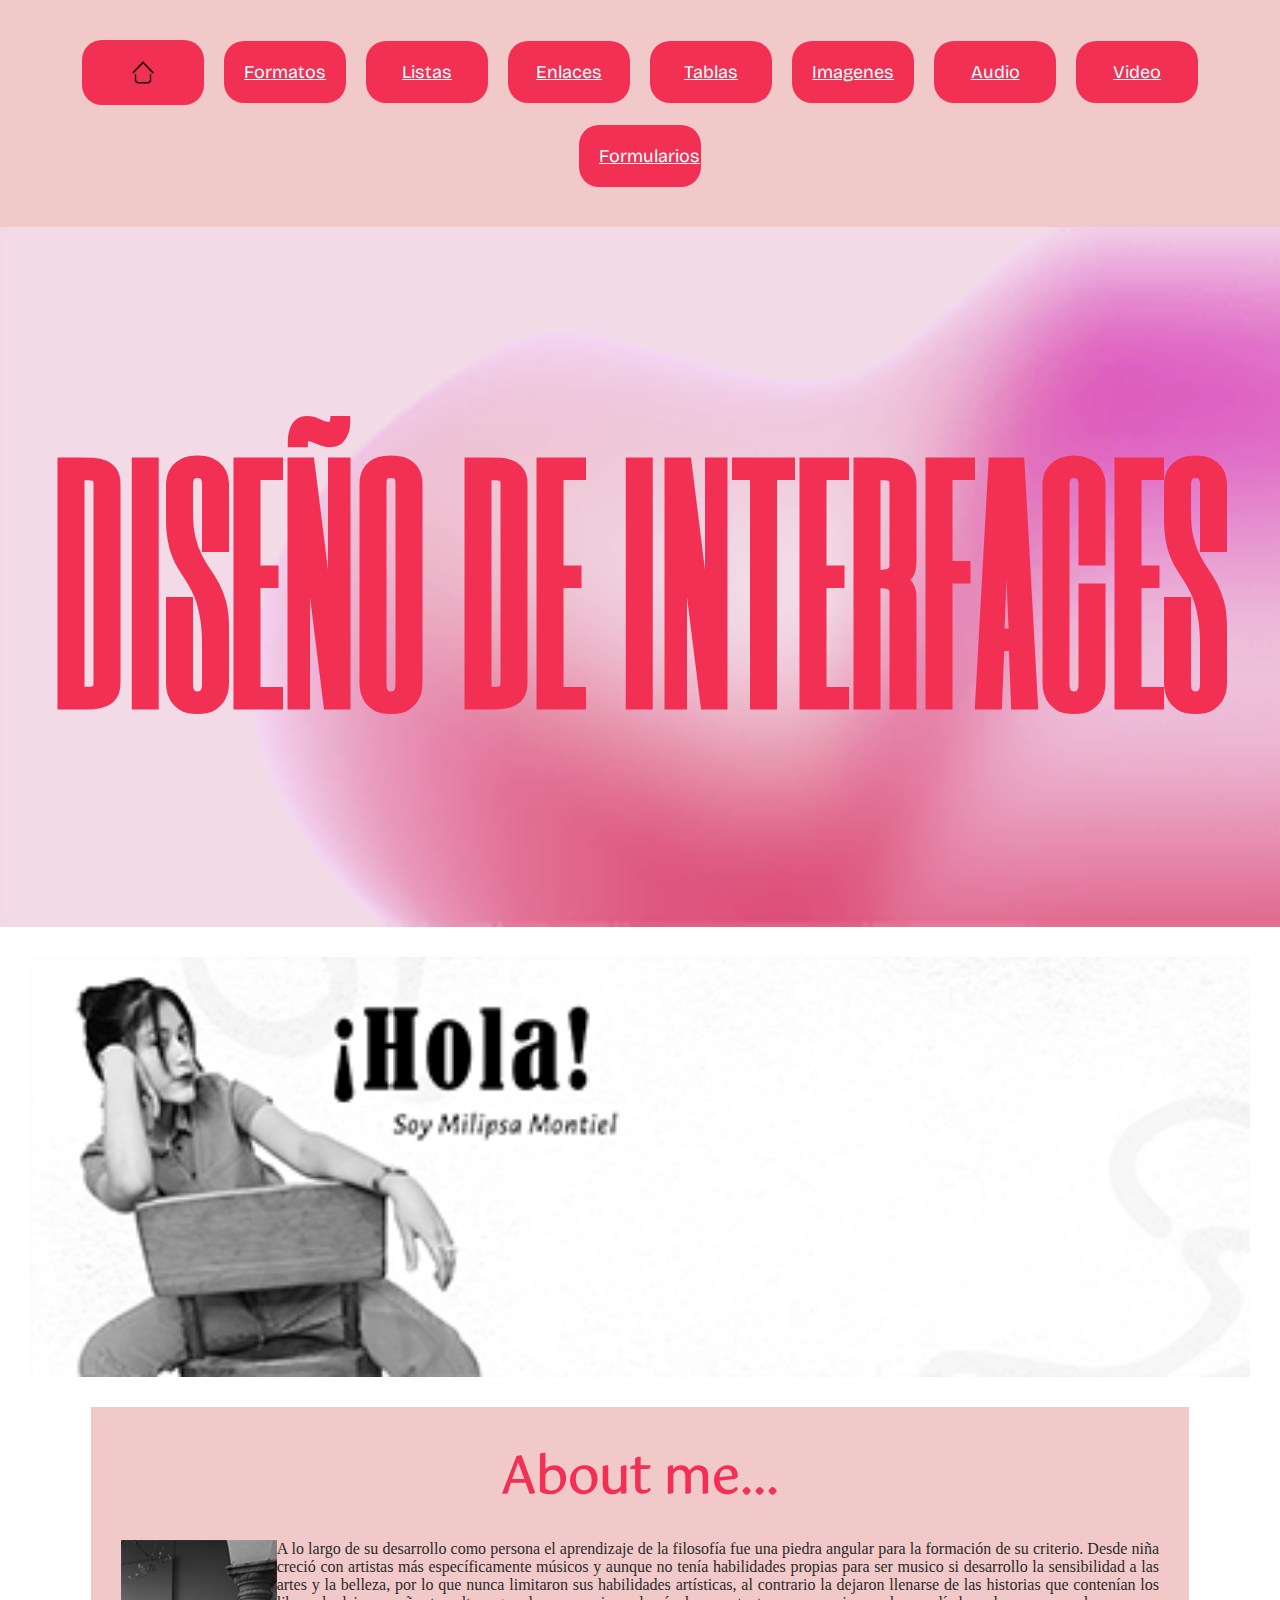
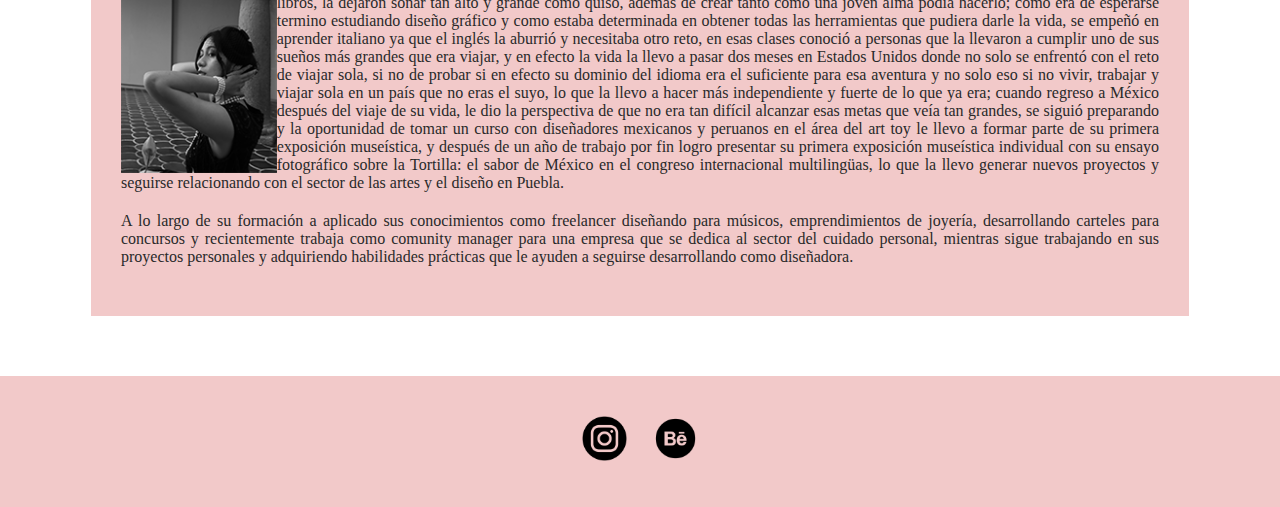
<file: index.html>
<!DOCTYPE html>
<html lang="en">
    <head>
        <meta charset="UTF-8" />
        <title>Erendira</title>
                <link rel="preconnect" href="https://fonts.googleapis.com">
<link rel="preconnect" href="https://fonts.gstatic.com" crossorigin>
<link href="https://fonts.googleapis.com/css2?family=DM+Serif+Text:ital@0;1&family=Six+Caps&display=swap" rel="stylesheet">
        
  <link
    rel="stylesheet"
 href="https://cdnjs.cloudflare.com/ajax/libs/animate.css/4.1.1/animate.min.css"
  />
        
        <link rel="preconnect" href="https://fonts.googleapis.com">
<link rel="preconnect" href="https://fonts.gstatic.com" crossorigin>
<link href="https://fonts.googleapis.com/css2?family=DM+Serif+Text:ital@0;1&family=Gotu&family=Six+Caps&display=swap" rel="stylesheet">
        
        <link rel="preconnect" href="https://fonts.googleapis.com">
<link rel="preconnect" href="https://fonts.gstatic.com" crossorigin>
<link href="https://fonts.googleapis.com/css2?family=Bricolage+Grotesque:opsz,wght@12..96,200..800&display=swap" rel="stylesheet">
        <link rel="stylesheet" href="../css/style.CSS">
        
    </head>
    <body>
        <header>
            <ul>
                <li class="animate__animated animate__heartBeat animate__delay-1s"><a href="../index.html"><img id="img_casa" src="../imagenes/home.png" target="new"></a></li>
                <li class="animate__animated animate__heartBeat animate__delay-1s"><a href="../html/formatodetexto.html">Formatos</a></li>
                <li class="animate__animated animate__heartBeat animate__delay-2s"><a href="../html/listas.html">Listas</a></li>
                <li class="animate__animated animate__heartBeat animate__delay-2s"><a href="../html/enlaces.html">Enlaces</a></li>
                <li class="animate__animated animate__heartBeat animate__delay-3s"><a href="../html/tablas.html">Tablas</a></li>
                <li class="animate__animated animate__heartBeat animate__delay-3s"><a href="../html/imagenes.html">Imagenes</a></li>
                <li class="animate__animated animate__heartBeat animate__delay-4s"><a href="../html/audio.html">Audio</a></li>
                <li class="animate__animated animate__heartBeat animate__delay-4s"><a href="../html/video.html">Video</a></li>
                <li class="animate__animated animate__heartBeat animate__delay-5s"><a href="../html/formularios.html">Formularios</a></li>
            </ul>
        </header>
        <nav>
            <h1 class="animate__animated animate__flip animate__repeat-2">DISEÑO DE INTERFACES</h1>
        </nav>
        <main>
            <section id="imagen_banner" style="height: 420px; width: auto;">
            </section>
            <section>
                <h2>About me...</h2>
                <p style="text-align: justify"><img class="img_flotantes" id="img_mili" src="../imagenes/mili.png">A lo largo de su desarrollo como persona el aprendizaje de la filosofía fue una piedra angular para la formación de su criterio. Desde niña creció con artistas más específicamente músicos y aunque no tenía habilidades propias para ser musico si desarrollo la sensibilidad a las artes y la belleza, por lo que nunca limitaron sus habilidades artísticas, al contrario la dejaron llenarse de las historias que contenían los libros, la dejaron soñar tan alto y grande como quiso, además de crear tanto como una joven alma podía hacerlo; como era de esperarse termino estudiando diseño gráfico y como estaba determinada en obtener todas las herramientas que pudiera darle la vida, se empeñó en aprender italiano ya que el inglés la aburrió y necesitaba otro reto, en esas clases conoció a personas que la llevaron a cumplir uno de sus sueños más grandes que era viajar, y en efecto la vida la llevo a pasar dos meses en Estados Unidos donde no solo se enfrentó con el reto de viajar sola, si no de probar si en efecto su dominio del idioma era el suficiente para esa aventura y no solo eso si no vivir, trabajar y viajar sola en un país que no eras el suyo, lo que la llevo a hacer más independiente y fuerte de lo que ya era; cuando regreso a México después del viaje de su vida, le dio la perspectiva de que no era tan difícil alcanzar esas metas que veía tan grandes, se siguió preparando y la oportunidad de tomar un curso con diseñadores mexicanos y peruanos en el área del art toy le llevo a formar parte de su primera exposición museística, y después de un año de trabajo por fin logro presentar su primera exposición museística individual con su ensayo fotográfico sobre la Tortilla: el sabor de México en el congreso internacional multilingüas, lo que la llevo generar nuevos proyectos y seguirse relacionando con el sector de las artes y el diseño en Puebla.</p> 
                
                <p style="text-align: justify">A lo largo de su formación a aplicado sus conocimientos como freelancer diseñando para músicos, emprendimientos de joyería, desarrollando carteles para concursos y recientemente trabaja como comunity manager para una empresa que se dedica al sector del cuidado personal, mientras sigue trabajando en sus proyectos personales y adquiriendo habilidades prácticas que le ayuden a seguirse desarrollando como diseñadora.</p> 
                
            </section>
        </main>
        <footer>
            <a href="https://www.instagram.com/milipsa.montiel?utm_source=qr&igsh=MTd1b3Z6bHA2ZnFzdA=="><img id="img_insta" src="../imagenes/instagram.png" target="new"></a>
            <a href="https://www.behance.net/gallery/182066931/Portafolio-2023"><img id="img_beh" src="../imagenes/behance.png" target="new"></a>
        </footer>
    </body>

</html>
</file>
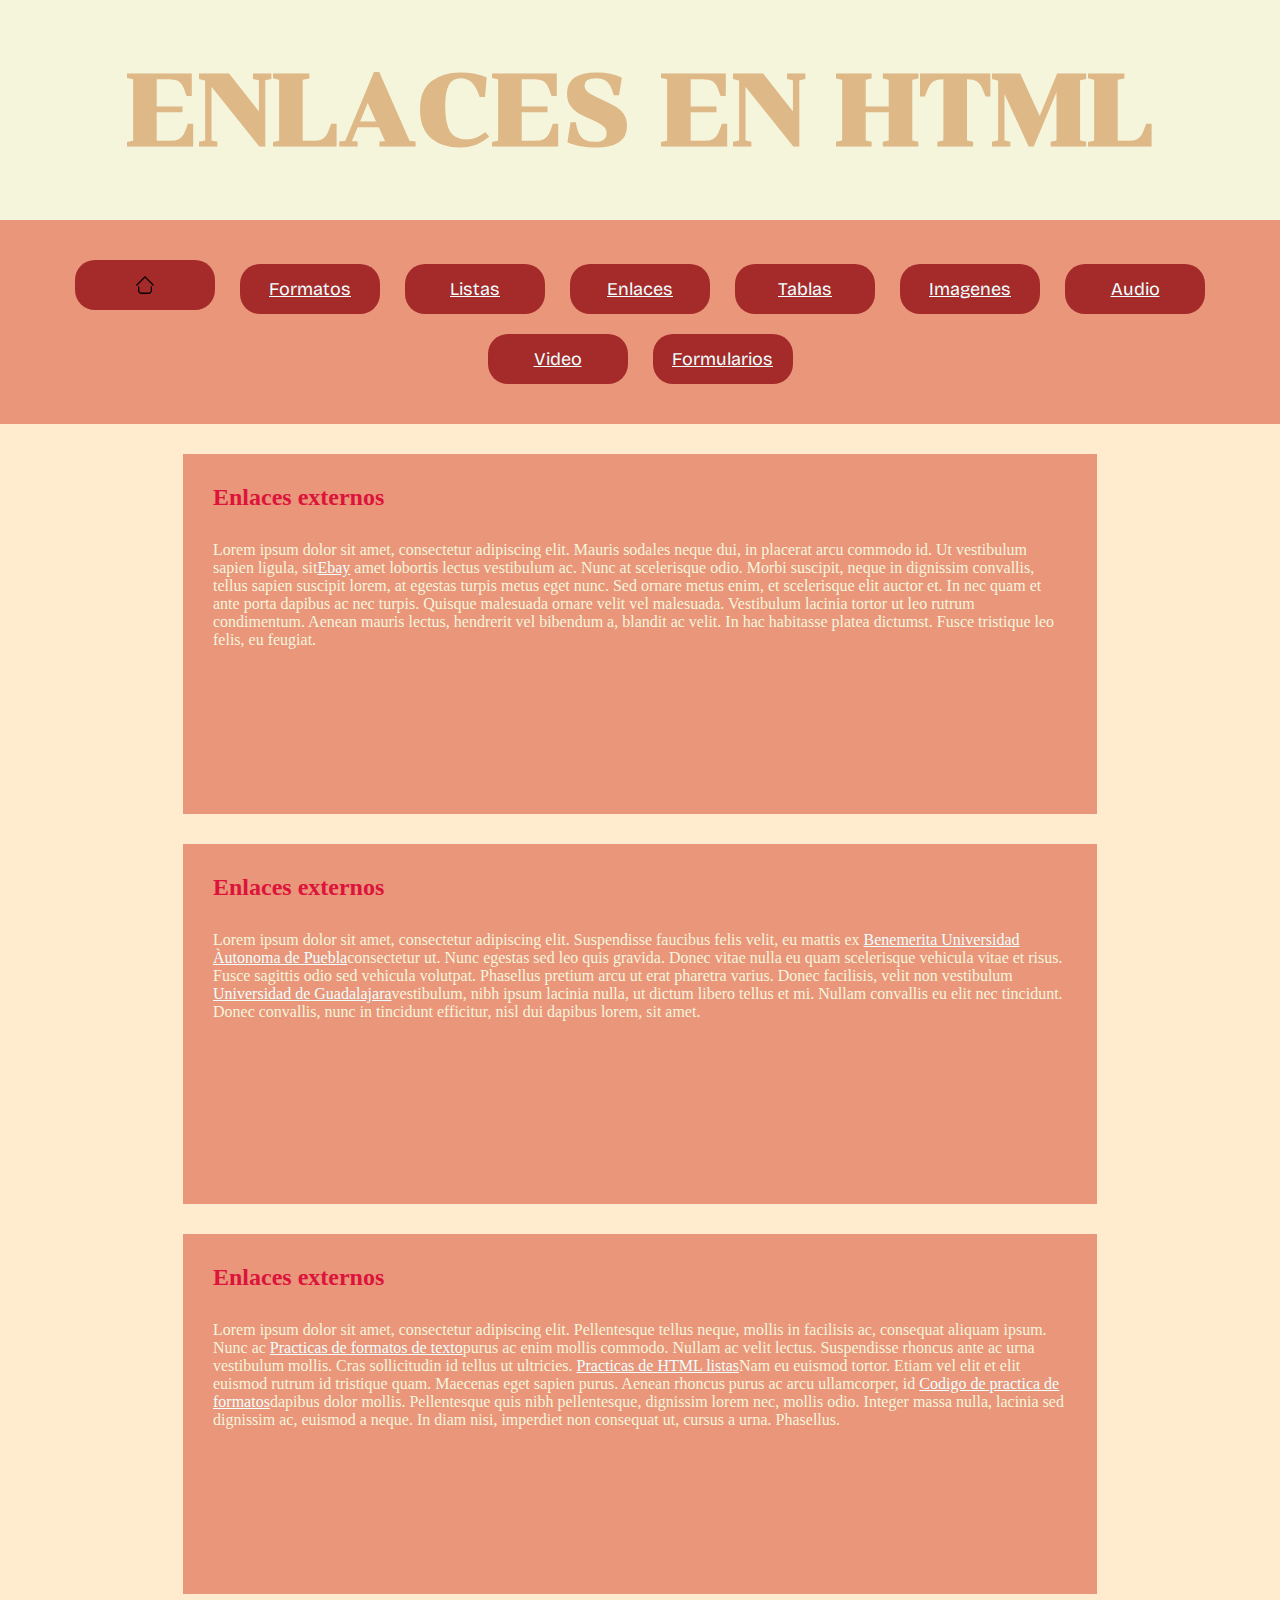
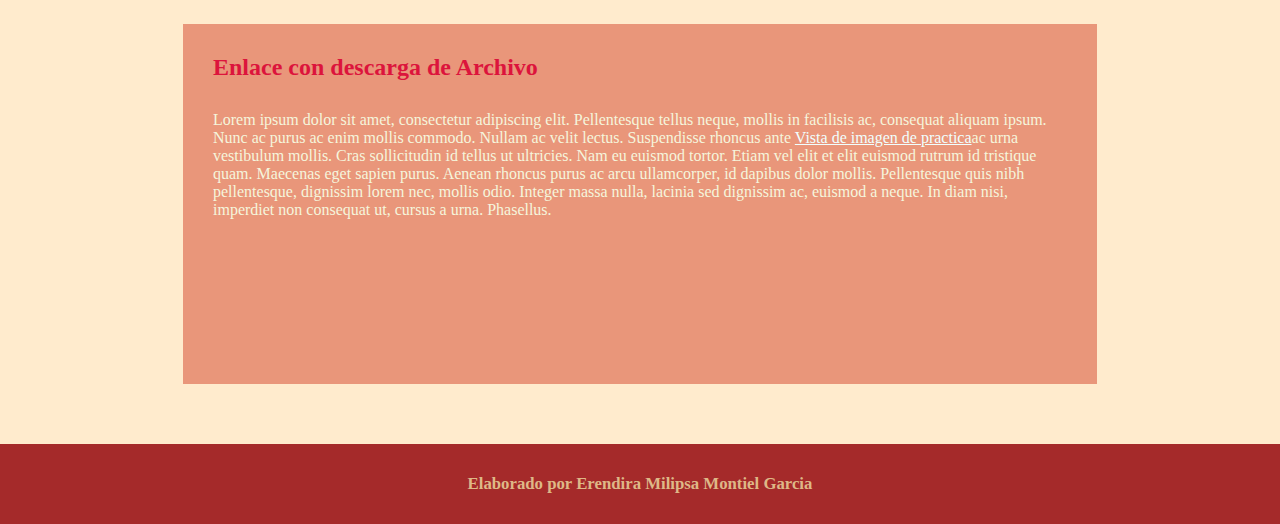
<file: html/enlaces.html>
<html>
    <head>
        <title>Enlaces en HTML</title>
                <link
    rel="stylesheet"
 href="https://cdnjs.cloudflare.com/ajax/libs/animate.css/4.1.1/animate.min.css"
  />
        <link rel="preconnect" href="https://fonts.googleapis.com">
<link rel="preconnect" href="https://fonts.gstatic.com" crossorigin>
<link href="https://fonts.googleapis.com/css2?family=Chonburi&display=swap" rel="stylesheet">
        
        <link rel="preconnect" href="https://fonts.googleapis.com">
<link rel="preconnect" href="https://fonts.gstatic.com" crossorigin>
<link href="https://fonts.googleapis.com/css2?family=Bricolage+Grotesque:opsz,wght@12..96,200..800&display=swap" rel="stylesheet">
        <style type="text/css">
            *{
                padding:0;
                margin:0;
            }
            header,nav,main,footer{
                width:100%;
                padding:30px;
                color:burlywood;
                margin-left:auto;
                margin-right:auto;
                box-sizing: border-box;
            }
            header{
                height: auto;
                width: auto;
                padding: 50px;
                font-size: 50px;
                font-family: "Chonburi", serif;
                background-color: beige;
                text-align: center;
            }
            nav{
                height: auto;
                background-color: darksalmon;
                font-size: 18px;
                font-family: "Bricolage Grotesque", sans-serif;
            }
            
            nav ul{
                text-align: center;
            }
            nav ul li{
                list-style-type:none;
                width: 2%;
                min-width: 120px;
                height:30px;
                margin-left: 10px;
                margin-right: 10px;
                margin-bottom: 10px;
                margin-top: 10px;
                padding: 10px;
                background-color: brown;
                display: inline-block;
                padding:10px;
                border-radius: 20px; 
                flex-wrap: wrap;
                align-items: center;
                justify-content: center;
                display: inline-flex;
            }   
            


            main{
                height:auto;
                background-color: blanchedalmond;
                color:crimson
            }
            section{
                width:70%;
                height:300px;
                background-color: darksalmon;
                margin-bottom:30px;
                margin-left:auto;
                margin-right:auto;
                padding:30px;
                overflow-y: auto;
                
            }
            footer{
                background-color: brown;
                font-size: 25px;
            }
            header, footer{
                text-align:center;
            }
            a:link{
                color: azure;
                /text-decoration:none;
            }
            a:visited{
                color: white;
            }
            a:active{
                color:lightblue;
            }
            a:hover{
                color: aliceblue;
            }
            h2{
                margin-bottom:30px;
            }
            p{
               color: beige;
                }
            nav ul li a{
                color: firebrick;
            }
            
            #img_casa{
                    height: 20px;
                    margin-left: 0;
                    display: flex;
                    align-items: center;
                    justify-content: center;
            }
            nav ul li:link, nav ul li a:visited{
                color:bisque;
                text-decoration: none;
            }
            nav ul li a:hover{
                background-color: bisque;
                width: 100%;
            }
            nav ul li a:hover{
                color: firebrick;
            }
                
        </style>
    </head>
    <body>
        <header>
            <h1 class="animate__animated animate__backInDown animate__fast 2s">ENLACES EN HTML</h1>
        </header>
        <nav>
            <ul>
                <li class="animate__animated animate__heartBeat animate__delay-1s"><a href="../index.html"><img id="img_casa" src="../imagenes/home.png" target="new"></a></li>
                <li class="animate__animated animate__heartBeat animate__delay-1s"><a href="../html/formatodetexto.html">Formatos</a></li>
                <li class="animate__animated animate__heartBeat animate__delay-2s"><a href="../html/listas.html">Listas</a></li>
                <li class="animate__animated animate__heartBeat animate__delay-2s"><a href="../html/enlaces.html">Enlaces</a></li>
                <li class="animate__animated animate__heartBeat animate__delay-3s"><a href="../html/tablas.html">Tablas</a></li>
                <li class="animate__animated animate__heartBeat animate__delay-3s"><a href="../html/imagenes.html">Imagenes</a></li>
                <li class="animate__animated animate__heartBeat animate__delay-4s"><a href="../html/audio.html">Audio</a></li>
                <li class="animate__animated animate__heartBeat animate__delay-4s"><a href="../html/video.html">Video</a></li>
                <li class="animate__animated animate__heartBeat animate__delay-5s"><a href="../html/formularios.html">Formularios</a></li>
        </ul>
        </nav>
        <main>
            <section>
                <h2>Enlaces externos</h2>
                <p>Lorem ipsum dolor sit amet, consectetur adipiscing elit. Mauris sodales neque dui, in placerat arcu commodo id. Ut vestibulum sapien ligula, sit<a href="http://ebay.com">Ebay</a> amet lobortis lectus vestibulum ac. Nunc at scelerisque odio. Morbi suscipit, neque in dignissim convallis, tellus sapien suscipit lorem, at egestas turpis metus eget nunc. Sed ornare metus enim, et scelerisque elit auctor et. In nec quam et ante porta dapibus ac nec turpis. Quisque malesuada ornare velit vel malesuada. Vestibulum lacinia tortor ut leo rutrum condimentum. Aenean mauris lectus, hendrerit vel bibendum a, blandit ac velit. In hac habitasse platea dictumst. Fusce tristique leo felis, eu feugiat.
                </p>
            </section>
            <section>
                <h2>Enlaces externos</h2>
                <p>Lorem ipsum dolor sit amet, consectetur adipiscing elit. Suspendisse faucibus felis velit, eu mattis ex <a href="http://www.buap.mx">Benemerita Universidad Àutonoma de Puebla</a>consectetur ut. Nunc egestas sed leo quis gravida. Donec vitae nulla eu quam scelerisque vehicula vitae et risus. Fusce sagittis odio sed vehicula volutpat. Phasellus pretium arcu ut erat pharetra varius. Donec facilisis, velit non vestibulum <a href="http://www.udg.mx">Universidad de Guadalajara</a>vestibulum, nibh ipsum lacinia nulla, ut dictum libero tellus et mi. Nullam convallis eu elit nec tincidunt. Donec convallis, nunc in tincidunt efficitur, nisl dui dapibus lorem, sit amet.</p>
            </section>
            <section>
                <h2>Enlaces externos</h2>
                <p>Lorem ipsum dolor sit amet, consectetur adipiscing elit. Pellentesque tellus neque, mollis in facilisis ac, consequat aliquam ipsum. Nunc ac <a href="../html/formatodetexto.html">Practicas de formatos de texto</a>purus ac enim mollis commodo. Nullam ac velit lectus. Suspendisse rhoncus ante ac urna vestibulum mollis. Cras sollicitudin id tellus ut ultricies. <a href="listas.html">Practicas de HTML listas</a>Nam eu euismod tortor. Etiam vel elit et elit euismod rutrum id tristique quam. Maecenas eget sapien purus. Aenean rhoncus purus ac arcu ullamcorper, id <a href="../imagenes/codigodeformato.pdf"target="_blank">Codigo de practica de formatos</a>dapibus dolor mollis. Pellentesque quis nibh pellentesque, dignissim lorem nec, mollis odio. Integer massa nulla, lacinia sed dignissim ac, euismod a neque. In diam nisi, imperdiet non consequat ut, cursus a urna. Phasellus.</p>
            </section>
            <section>
                <h2>Enlace con descarga de Archivo</h2>
                <p>Lorem ipsum dolor sit amet, consectetur adipiscing elit. Pellentesque tellus neque, mollis in facilisis ac, consequat aliquam ipsum. Nunc ac purus ac enim mollis commodo. Nullam ac velit lectus. Suspendisse rhoncus ante <a href="../imagenes/montielgarciaerendiraformatostexto.png" download>Vista de imagen de practica</a>ac urna vestibulum mollis. Cras sollicitudin id tellus ut ultricies. Nam eu euismod tortor. Etiam vel elit et elit euismod rutrum id tristique quam. Maecenas eget sapien purus. Aenean rhoncus purus ac arcu ullamcorper, id dapibus dolor mollis. Pellentesque quis nibh pellentesque, dignissim lorem nec, mollis odio. Integer massa nulla, lacinia sed dignissim ac, euismod a neque. In diam nisi, imperdiet non consequat ut, cursus a urna. Phasellus.</p>
            </section>
        
        </main>
        <footer>
            <h6>Elaborado por Erendira Milipsa Montiel Garcia</h6>
        </footer>
    </body>
</html>
</file>
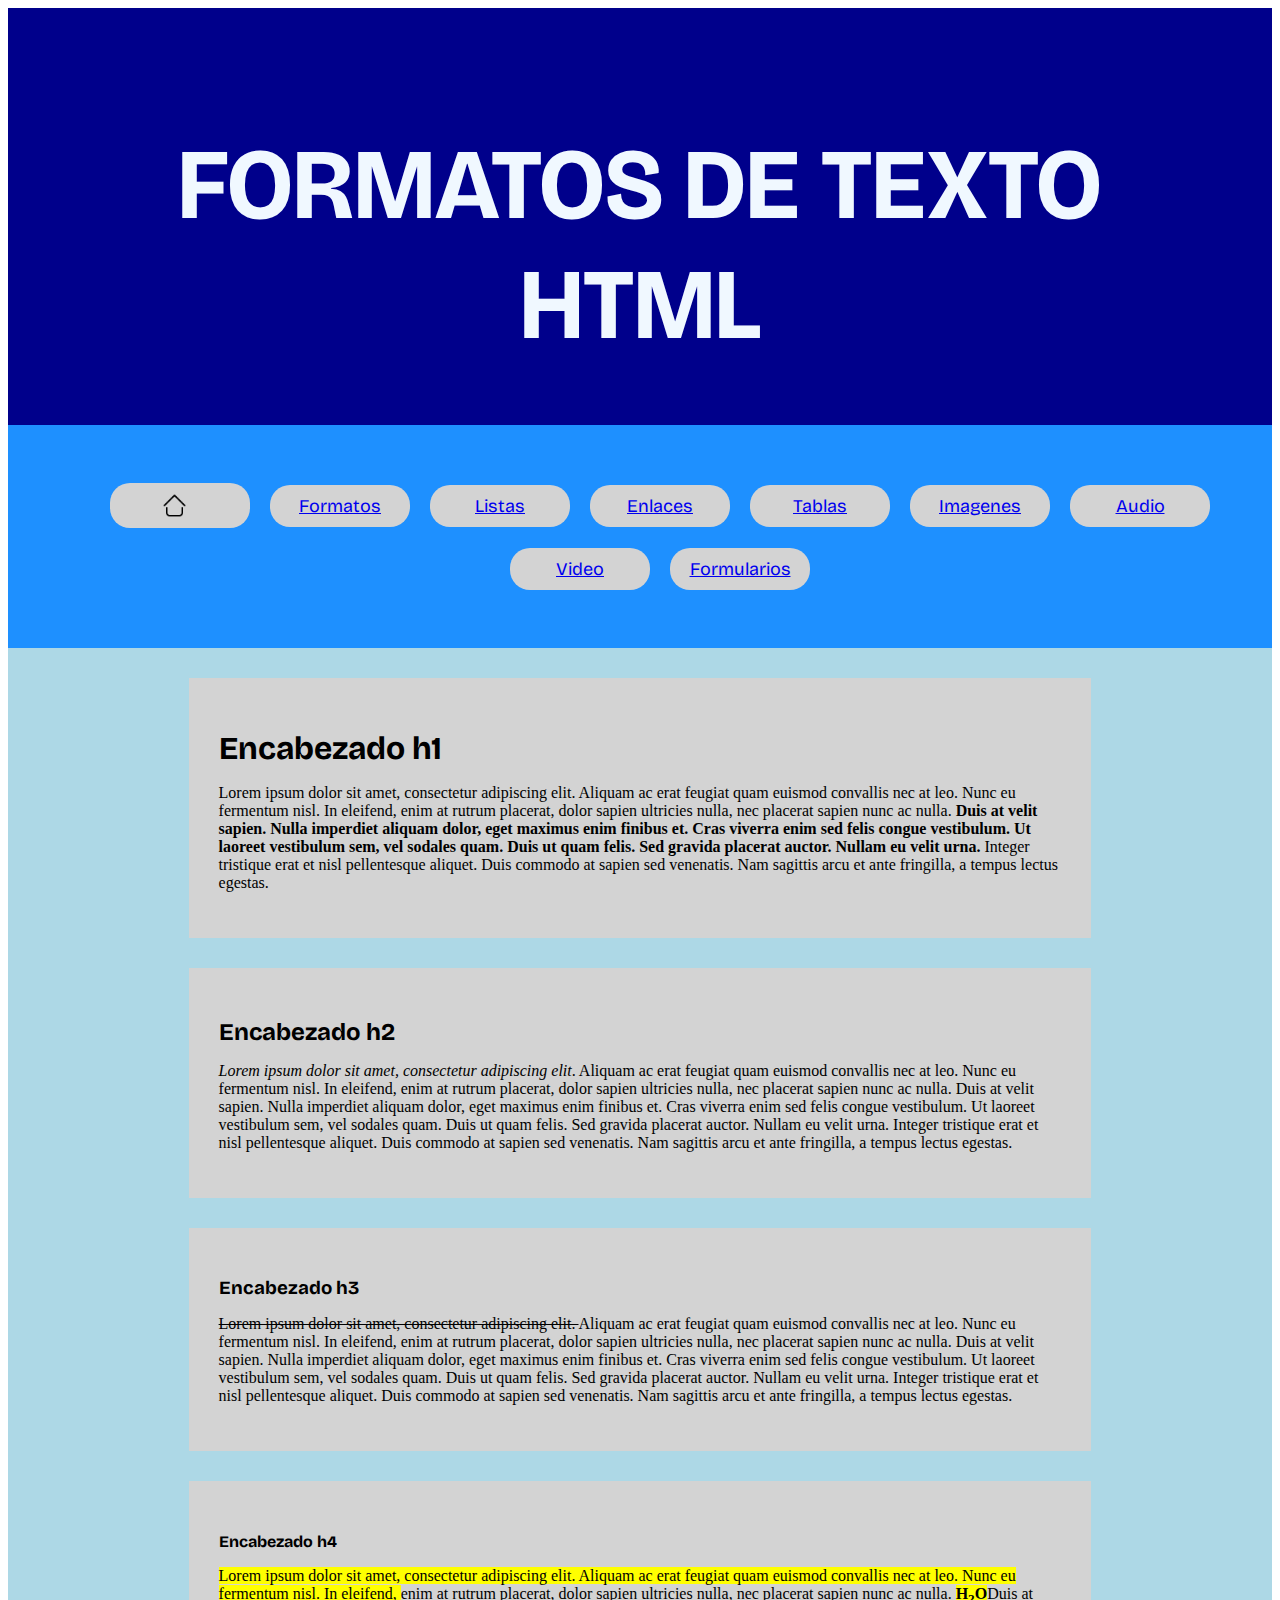
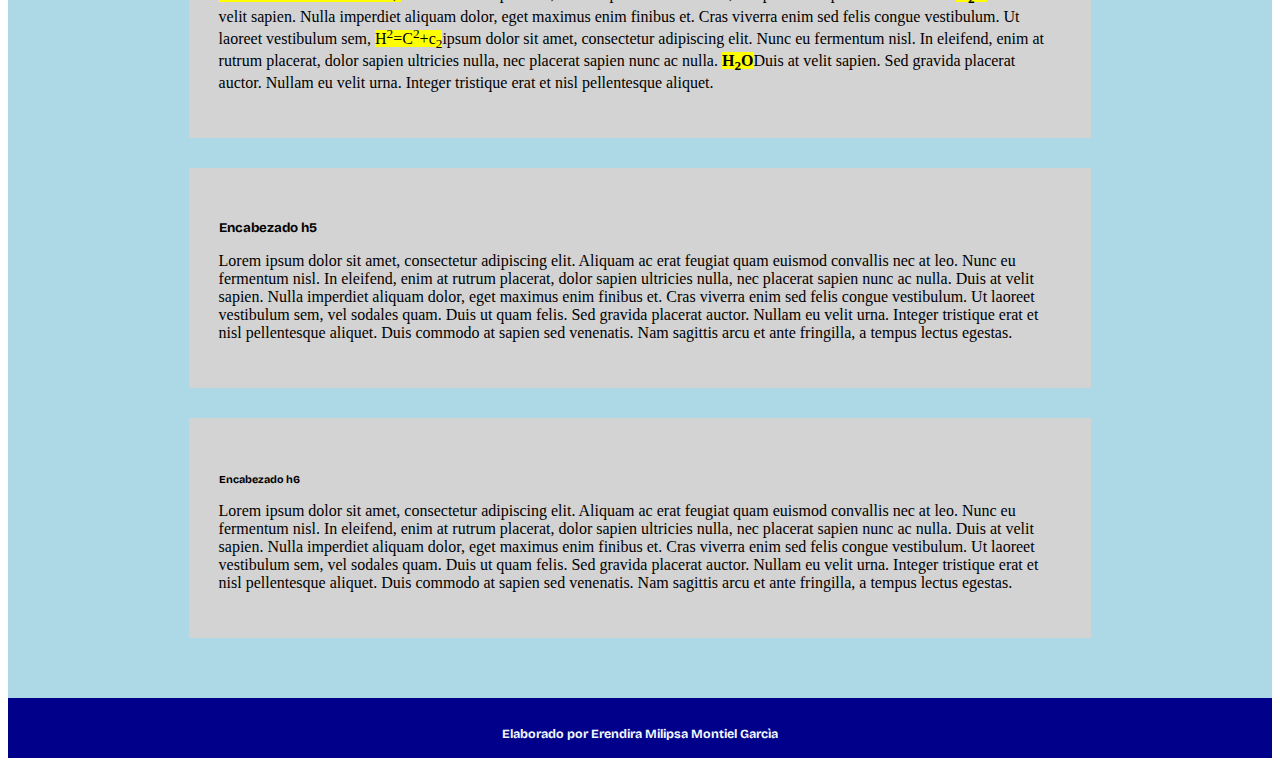
<file: html/formatodetexto.html>
<html>
    <head>
        <title>Erendira montiel</title>
                <link rel="preconnect" href="https://fonts.googleapis.com">
<link rel="preconnect" href="https://fonts.gstatic.com" crossorigin>
<link href="https://fonts.googleapis.com/css2?family=DM+Serif+Text:ital@0;1&family=Six+Caps&display=swap" rel="stylesheet">
        
  <link
    rel="stylesheet"
 href="https://cdnjs.cloudflare.com/ajax/libs/animate.css/4.1.1/animate.min.css"
  />
        
        <link rel="preconnect" href="https://fonts.googleapis.com">
<link rel="preconnect" href="https://fonts.gstatic.com" crossorigin>
<link href="https://fonts.googleapis.com/css2?family=DM+Serif+Text:ital@0;1&family=Gotu&family=Six+Caps&display=swap" rel="stylesheet">
        
        <link rel="preconnect" href="https://fonts.googleapis.com">
<link rel="preconnect" href="https://fonts.gstatic.com" crossorigin>
<link href="https://fonts.googleapis.com/css2?family=Chonburi&display=swap" rel="stylesheet">
        
        <link rel="preconnect" href="https://fonts.googleapis.com">
<link rel="preconnect" href="https://fonts.gstatic.com" crossorigin>
<link href="https://fonts.googleapis.com/css2?family=Bricolage+Grotesque:opsz,wght@12..96,200..800&display=swap" rel="stylesheet">
        <style type="text/css">
          
            +{
                margin:0;
                padding:0;
            } 
            header, nav,main,footer{
                width: 100%;
                padding: 30px;
                margin-top:0;
                margin-bottom:0;
                margin-left:auto;
                margin-right:auto;
                box-sizing: border-box;
            }
            
            header{
                height: auto;
                font-size: 50px;
                font-family: "Chonburi", serif;
                text-align: center;
                Background-color:darkblue;
                color:aliceblue;
                padding:50px;
            } 
            nav{
                height: auto;
                Background-color:dodgerblue;
                font-size: 18px;
                font-family: "Bricolage Grotesque", sans-serif;
            }
            #img_casa{
                margin-top: 0;
                margin-bottom: 0;
                margin-left: 42px;
                height: 25px;
                display: flex;
                align-items: center;
                justify-content: center;
            }
            nav ul{
                    text-align: center;
                    display: inline-flex;
                    flex-wrap: wrap;
                    align-items: center;
                    justify-content: center;
                    text-align: center;
                }
            nav ul li{
                list-style-type: none;
                    width: 2%;
                    min-width: 120px;
                    background-color: lightgray;
                    margin-left: 10px;
                    margin-right: 10px;
                    margin-bottom: 10px;
                    margin-top: 10px;
                    display: inline-block;
                    padding: 10px;
                    text-align: center;
                    border-radius: 20px;
            }
            main{
                height: auto;
                Background-color:lightblue;  
            }
            footer{
                height:60px;
                Background-color:darkblue;
                color:aliceblue;
                font-size: 15px;
                text-align: center;
                display: flex;
                align-items: center;
                justify-content: center;
            }
            
            section{
                width: 70%;
                height: auto;
                Background-color:lightgray;
                margin-bottom:30px;
                /*Para centrar las cajas*/
                margin-left: auto;
                margin-right: auto;
                overflow-x: auto;
                padding:30px;
            }
            
            h1,h2,h3,h4,h5,h6{
                margin-bottom:10px;
                font-family: "Bricolage Grotesque", sans-serif;
            }

        </style>
    </head>
    <body>
        <header>
            <h1 class="animate__animated animate__backInDown animate__fast 2s">FORMATOS DE TEXTO HTML</h1>
        </header>
        <nav>
        
            <!--Menu de la pagina web-->
            <ul>
                <li class="animate__animated animate__heartBeat animate__delay-1s"><a href="../index.html"><img id="img_casa" src="../imagenes/home.png" target="new"></a></li>
                <li class="animate__animated animate__heartBeat animate__delay-1s"><a href="../html/formatodetexto.html">Formatos</a></li>
                <li class="animate__animated animate__heartBeat animate__delay-2s"><a href="../html/listas.html">Listas</a></li>
                <li class="animate__animated animate__heartBeat animate__delay-2s"><a href="../html/enlaces.html">Enlaces</a></li>
                <li class="animate__animated animate__heartBeat animate__delay-3s"><a href="../html/tablas.html">Tablas</a></li>
                <li class="animate__animated animate__heartBeat animate__delay-3s"><a href="../html/imagenes.html">Imagenes</a></li>
                <li class="animate__animated animate__heartBeat animate__delay-4s"><a href="../html/audio.html">Audio</a></li>
                <li class="animate__animated animate__heartBeat animate__delay-4s"><a href="../html/video.html">Video</a></li>
                <li class="animate__animated animate__heartBeat animate__delay-5s"><a href="../html/formularios.html">Formularios</a></li>
        </ul>
        </nav>
        <main>
        
            <section>
                <h1>Encabezado
                    h1</h1>
                    <p>Lorem ipsum dolor sit amet, consectetur adipiscing elit. Aliquam ac erat feugiat quam euismod convallis nec at leo. Nunc eu fermentum nisl. In eleifend, enim at rutrum placerat, dolor sapien ultricies nulla, nec placerat sapien nunc ac nulla. <b>Duis at velit sapien. Nulla imperdiet aliquam dolor, eget maximus enim finibus et. Cras viverra enim sed felis congue vestibulum. Ut laoreet vestibulum sem, vel sodales quam. Duis ut quam felis. Sed gravida placerat auctor. Nullam eu velit urna.</b> Integer tristique erat et nisl pellentesque aliquet. Duis commodo at sapien sed venenatis. Nam sagittis arcu et ante fringilla, a tempus lectus egestas.</p>
            </section>
            <section>
                <h2>Encabezado 
                    h2</h2>
                
                    <p><i>Lorem ipsum dolor sit amet, consectetur adipiscing elit</i>. Aliquam ac erat feugiat quam euismod convallis nec at leo. Nunc eu fermentum nisl. In eleifend, enim at rutrum placerat, dolor sapien ultricies nulla, nec placerat sapien nunc ac nulla. Duis at velit sapien. Nulla imperdiet aliquam dolor, eget maximus enim finibus et. Cras viverra enim sed felis congue vestibulum. Ut laoreet vestibulum sem, vel sodales quam. Duis ut quam felis. Sed gravida placerat auctor. Nullam eu velit urna. Integer tristique erat et nisl pellentesque aliquet. Duis commodo at sapien sed venenatis. Nam sagittis arcu et ante fringilla, a tempus lectus egestas.</p>
            </section>
            <section>
                <h3>Encabezado
                    h3</h3>
                
                    <p><del>Lorem ipsum dolor sit amet, consectetur adipiscing elit. </del>Aliquam ac erat feugiat quam euismod convallis nec at leo. Nunc eu fermentum nisl. In eleifend, enim at rutrum placerat, dolor sapien ultricies nulla, nec placerat sapien nunc ac nulla. Duis at velit sapien. Nulla imperdiet aliquam dolor, eget maximus enim finibus et. Cras viverra enim sed felis congue vestibulum. Ut laoreet vestibulum sem, vel sodales quam. Duis ut quam felis. Sed gravida placerat auctor. Nullam eu velit urna. Integer tristique erat et nisl pellentesque aliquet. Duis commodo at sapien sed venenatis. Nam sagittis arcu et ante fringilla, a tempus lectus egestas.</p>
            </section>
            <section>
                <h4>Encabezado
                    h4</h4>
                    
                <p><mark>Lorem ipsum dolor sit amet, consectetur adipiscing elit. Aliquam ac erat feugiat quam euismod convallis nec at leo. Nunc eu fermentum nisl. In eleifend, </mark>enim at rutrum placerat, dolor sapien ultricies nulla, nec placerat sapien nunc ac nulla. <b><mark>H<sub>2</sub>O</mark></b>Duis at velit sapien. Nulla imperdiet aliquam dolor, eget maximus enim finibus et. Cras viverra enim sed felis congue vestibulum. Ut laoreet vestibulum sem, <mark>H<sup>2</sup>=C<sup>2</sup>+c<sub>2</sub></mark>ipsum dolor sit amet, consectetur adipiscing elit. Nunc eu fermentum nisl. In eleifend, enim at rutrum placerat, dolor sapien ultricies nulla, nec placerat sapien nunc ac nulla. <b><mark>H<sub>2</sub>O</mark></b>Duis at velit sapien. Sed gravida placerat auctor. Nullam eu velit urna. Integer tristique erat et nisl pellentesque aliquet.
            </section>
            <section>
                <h5>Encabezado
                    h5</h5>
                
                    <p>Lorem ipsum dolor sit amet, consectetur adipiscing elit. Aliquam ac erat feugiat quam euismod convallis nec at leo. Nunc eu fermentum nisl. In eleifend, enim at rutrum placerat, dolor sapien ultricies nulla, nec placerat sapien nunc ac nulla. Duis at velit sapien. Nulla imperdiet aliquam dolor, eget maximus enim finibus et. Cras viverra enim sed felis congue vestibulum. Ut laoreet vestibulum sem, vel sodales quam. Duis ut quam felis. Sed gravida placerat auctor. Nullam eu velit urna. Integer tristique erat et nisl pellentesque aliquet. Duis commodo at sapien sed venenatis. Nam sagittis arcu et ante fringilla, a tempus lectus egestas.</p>
            </section>
            <section>
                <h6>Encabezado
                    h6</h6>
                
                    <p>Lorem ipsum dolor sit amet, consectetur adipiscing elit. Aliquam ac erat feugiat quam euismod convallis nec at leo. Nunc eu fermentum nisl. In eleifend, enim at rutrum placerat, dolor sapien ultricies nulla, nec placerat sapien nunc ac nulla. Duis at velit sapien. Nulla imperdiet aliquam dolor, eget maximus enim finibus et. Cras viverra enim sed felis congue vestibulum. Ut laoreet vestibulum sem, vel sodales quam. Duis ut quam felis. Sed gravida placerat auctor. Nullam eu velit urna. Integer tristique erat et nisl pellentesque aliquet. Duis commodo at sapien sed venenatis. Nam sagittis arcu et ante fringilla, a tempus lectus egestas.</p>
            </section>
        
        </main>
        <footer>
            <h5>Elaborado por Erendira Milipsa Montiel Garcìa</h5>
        
        </footer>
    </body>
</html>
</file>
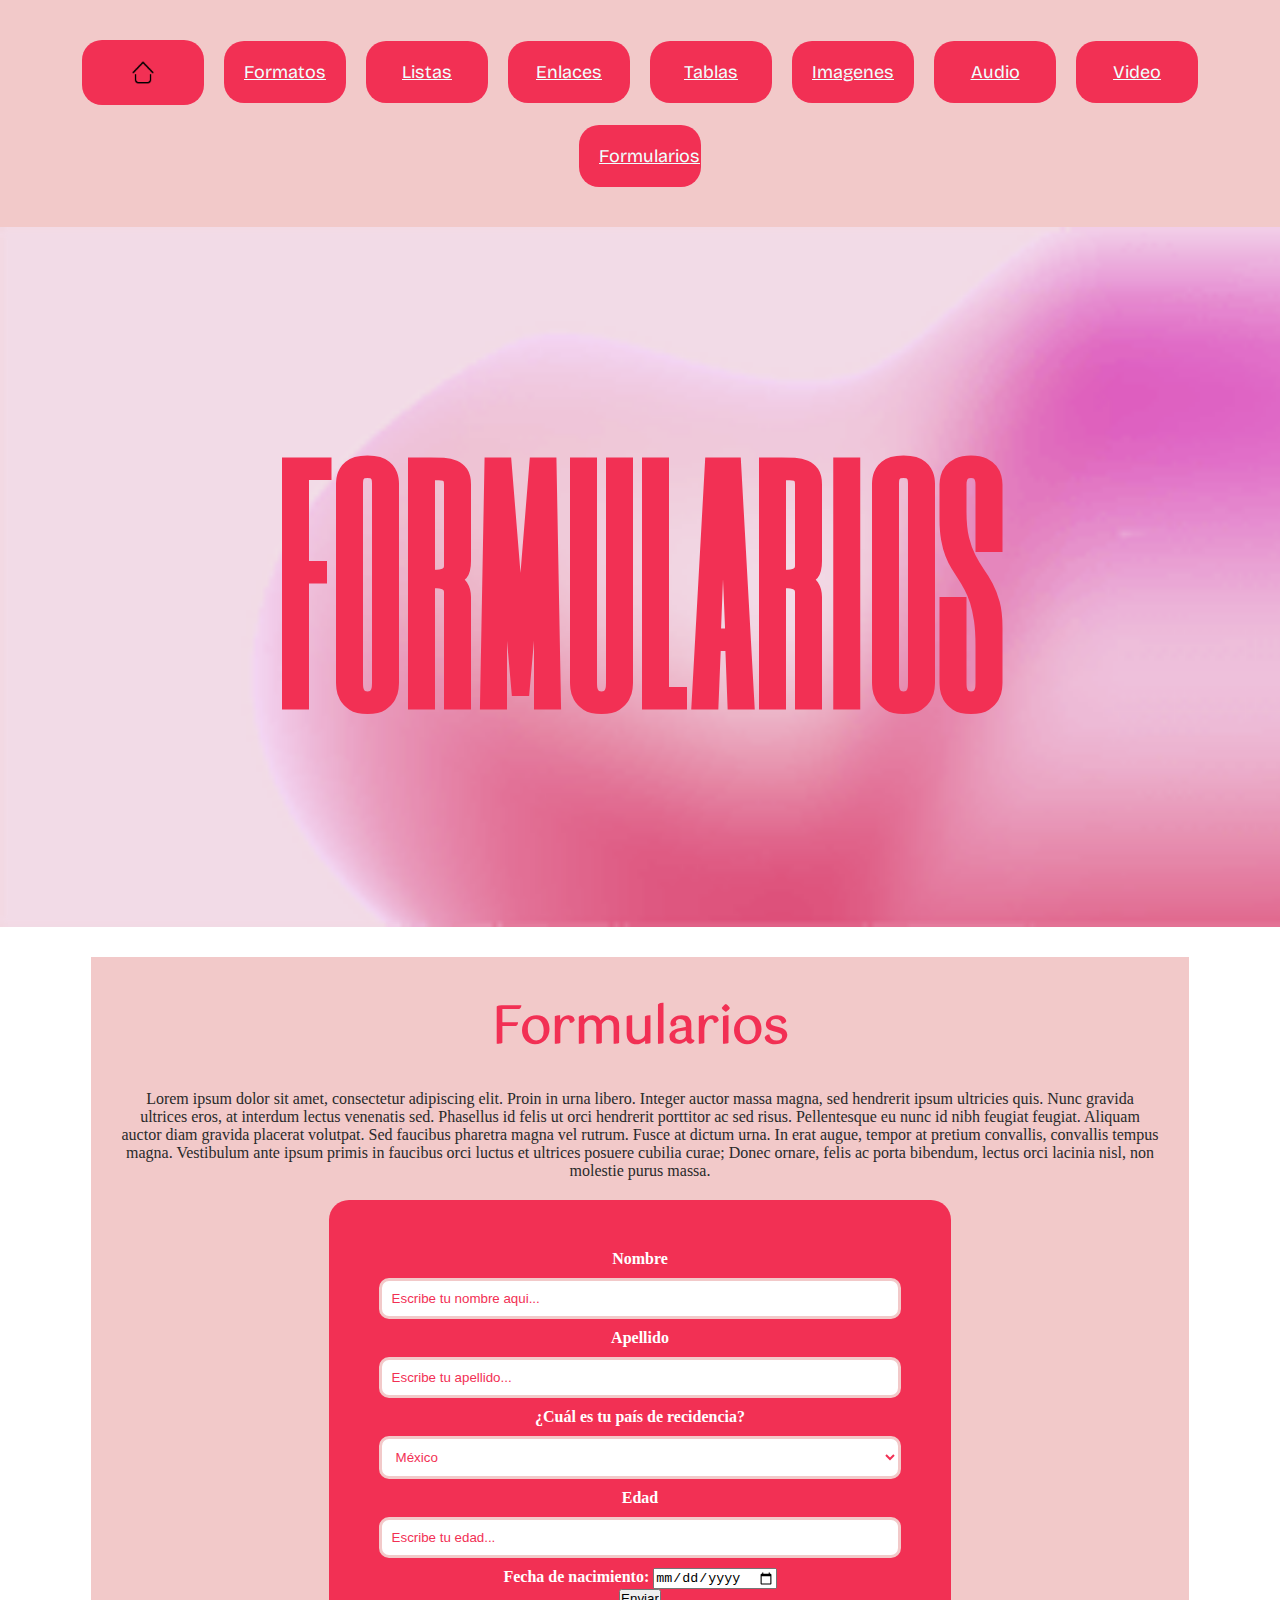
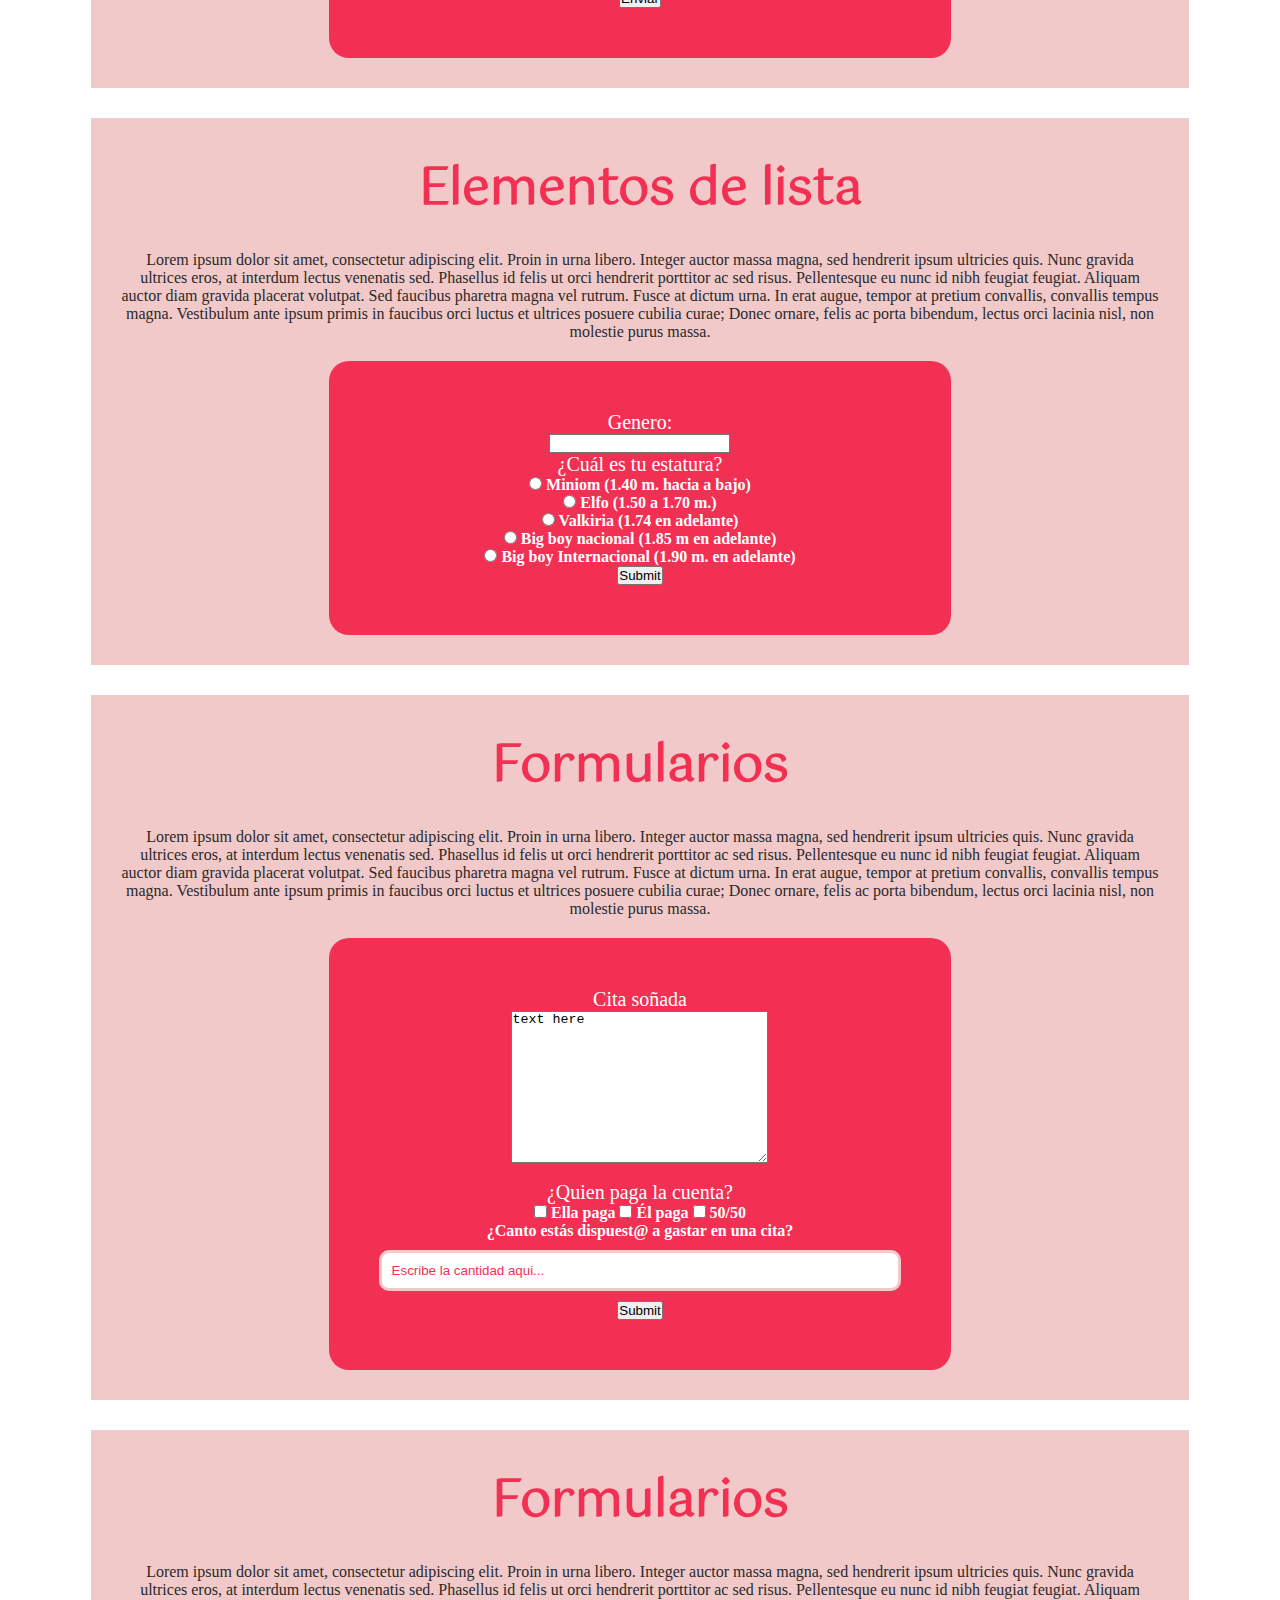
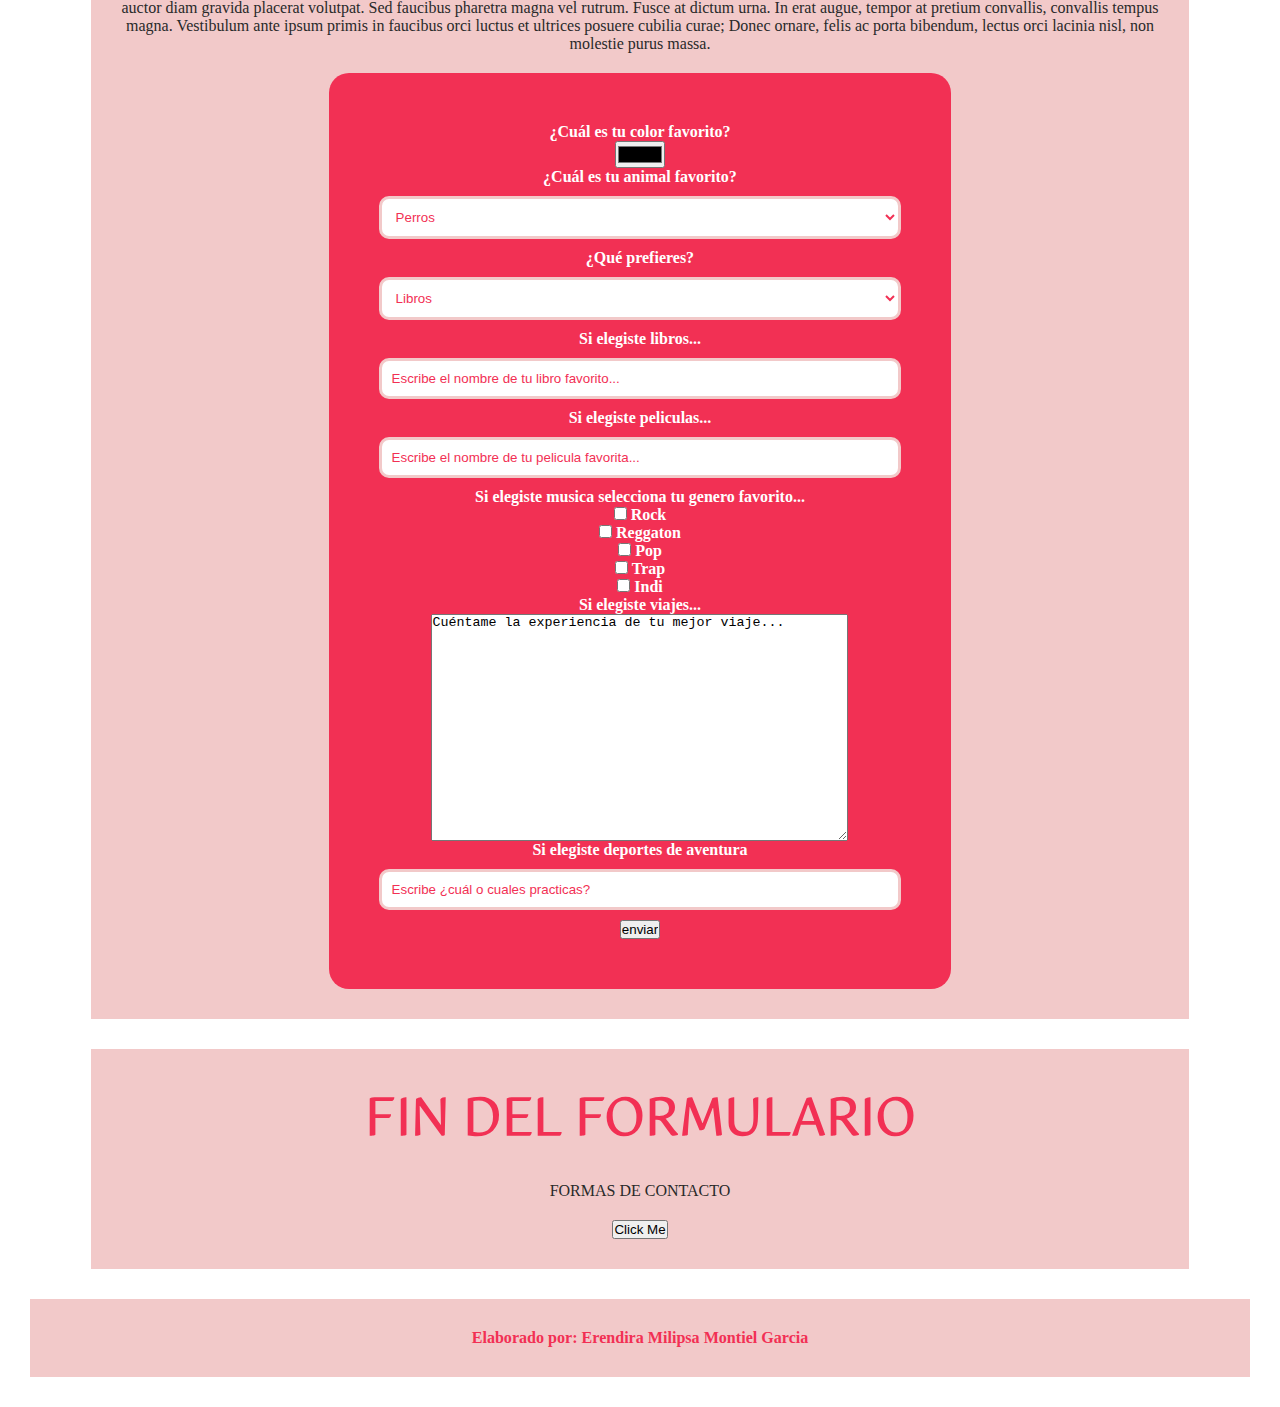
<file: html/formularios.html>
<html>
    <head>
        <title>Formularios en HTML</title>
        <link rel="preconnect" href="https://fonts.googleapis.com">
<link rel="preconnect" href="https://fonts.gstatic.com" crossorigin>
<link href="https://fonts.googleapis.com/css2?family=DM+Serif+Text:ital@0;1&family=Six+Caps&display=swap" rel="stylesheet">

        <link rel="preconnect" href="https://fonts.googleapis.com">
<link rel="preconnect" href="https://fonts.gstatic.com" crossorigin>
<link href="https://fonts.googleapis.com/css2?family=DM+Serif+Text:ital@0;1&family=Gotu&family=Six+Caps&display=swap" rel="stylesheet">
        
  <link
    rel="stylesheet"
    href="https://cdnjs.cloudflare.com/ajax/libs/animate.css/4.1.1/animate.min.css"
  />
        
        <link rel="preconnect" href="https://fonts.googleapis.com">
<link rel="preconnect" href="https://fonts.gstatic.com" crossorigin>
<link href="https://fonts.googleapis.com/css2?family=Bricolage+Grotesque:opsz,wght@12..96,200..800&display=swap" rel="stylesheet">
        
        <link rel="stylesheet" href="../css/style.CSS" type="text/css">
    </head>
    <body>
        <header>
            <ul>
                <li class="animate__animated animate__heartBeat animate__delay-1s"><a href="../index.html"><img id="img_casa" src="../imagenes/home.png" target="new"></a></li>
                <li class="animate__animated animate__heartBeat animate__delay-1s"><a href="../html/formatodetexto.html">Formatos</a></li>
                <li class="animate__animated animate__heartBeat animate__delay-2s"><a href="../html/listas.html">Listas</a></li>
                <li class="animate__animated animate__heartBeat animate__delay-2s"><a href="../html/enlaces.html">Enlaces</a></li>
                <li class="animate__animated animate__heartBeat animate__delay-3s"><a href="../html/tablas.html">Tablas</a></li>
                <li class="animate__animated animate__heartBeat animate__delay-3s"><a href="../html/imagenes.html">Imagenes</a></li>
                <li class="animate__animated animate__heartBeat animate__delay-4s"><a href="../html/audio.html">Audio</a></li>
                <li class="animate__animated animate__heartBeat animate__delay-4s"><a href="../html/video.html">Video</a></li>
                <li class="animate__animated animate__heartBeat animate__delay-5s"><a href="../html/formularios.html">Formularios</a></li>
            </ul>
        </header>
        <nav>
            <h1 class="animate__animated animate__flip animate__repeat-2">FORMULARIOS</h1>
        </nav>
        <main>
            <section>
                <h2>Formularios</h2>
                <p>Lorem ipsum dolor sit amet, consectetur adipiscing elit. Proin in urna libero. Integer auctor massa magna, sed hendrerit ipsum ultricies quis. Nunc gravida ultrices eros, at interdum lectus venenatis sed. Phasellus id felis ut orci hendrerit porttitor ac sed risus. Pellentesque eu nunc id nibh feugiat feugiat. Aliquam auctor diam gravida placerat volutpat. Sed faucibus pharetra magna vel rutrum. Fusce at dictum urna. In erat augue, tempor at pretium convallis, convallis tempus magna. Vestibulum ante ipsum primis in faucibus orci luctus et ultrices posuere cubilia curae; Donec ornare, felis ac porta bibendum, lectus orci lacinia nisl, non molestie purus massa.</p>
                <form action="" method="get">
                    <label for="fnombre">Nombre</label>
                    <input type="text" id="fnombre" name="fnombre" value="Escribe tu nombre aqui...">
                    <label for="fapellido">Apellido</label>
                    <input type="text" id="fapellido" name="fapellido" value="Escribe tu apellido...">
                    
                    <label for="naci">¿Cuál es tu país de recidencia?</label>
                    <select id="naci-ul" name="naci-ul">
                        <option value="mex">México</option>
                        <option value="es">España</option>
                        <option value="us">Estados Unidos</option>
                        <option value="it">Italia</option>
                        <option value="co">Colombia</option>
                        <option value="al">Alemania</option>
                        <option value="fra">Francia</option>
                        <option value="arg">Argentina</option>
                    </select>
                    
                    <label for="fedad">Edad</label>
                    <input type="text" id="fedad" name="fedad" value="Escribe tu edad...">
                    
                    <label for="birthday">Fecha de nacimiento:</label>
                    <input type="date" id="birthday" name="birthday">
                    <br>
                    <input type="submit" value="Enviar">
                </form>
            </section>
            <section>
                <h2>Elementos de lista</h2>
                <p>Lorem ipsum dolor sit amet, consectetur adipiscing elit. Proin in urna libero. Integer auctor massa magna, sed hendrerit ipsum ultricies quis. Nunc gravida ultrices eros, at interdum lectus venenatis sed. Phasellus id felis ut orci hendrerit porttitor ac sed risus. Pellentesque eu nunc id nibh feugiat feugiat. Aliquam auctor diam gravida placerat volutpat. Sed faucibus pharetra magna vel rutrum. Fusce at dictum urna. In erat augue, tempor at pretium convallis, convallis tempus magna. Vestibulum ante ipsum primis in faucibus orci luctus et ultrices posuere cubilia curae; Donec ornare, felis ac porta bibendum, lectus orci lacinia nisl, non molestie purus massa.</p>
                <form action="/action_page.php">
                    <legend>Genero:</legend>
                    <input list="browsers" name="browser">
                    <datalist id="browsers">
                        <option value="Femenino">
                        <option value="Masculino">
                        <option value="Neutro">
                    </datalist>
                    <br>
                    <legend>¿Cuál es tu estatura?</legend>
                

                    <input type="radio" id="miniom" name="miniom" value="miniom">
                    <label for="miniom">Miniom (1.40 m. hacia a bajo)</label>
                    <br>
                    <input type="radio" id="elfo" name="elfo" value="elfo">
                    <label for="elfo">Elfo (1.50 a 1.70 m.)</label>
                    <br>
                    <input type="radio" id="valk" name="valk" value="valk">
                    <label for="valk">Valkiria (1.74 en adelante)</label>
                    <br>
                    <input type="radio" id="bigboy" name="bigboy" value="bigboy">
                    <label for="bigboy">Big boy nacional (1.85 m en adelante)</label>
                    <br>
                    <input type="radio" id="bigboyin" name="bigboyin" value="bigboyin">
                    <label for="bigboyin">Big boy Internacional (1.90 m. en adelante)</label>
                    <br>
                    <input type="submit">
                </form> 
            </section>
            <section>
                <h2>Formularios</h2>
                <p>Lorem ipsum dolor sit amet, consectetur adipiscing elit. Proin in urna libero. Integer auctor massa magna, sed hendrerit ipsum ultricies quis. Nunc gravida ultrices eros, at interdum lectus venenatis sed. Phasellus id felis ut orci hendrerit porttitor ac sed risus. Pellentesque eu nunc id nibh feugiat feugiat. Aliquam auctor diam gravida placerat volutpat. Sed faucibus pharetra magna vel rutrum. Fusce at dictum urna. In erat augue, tempor at pretium convallis, convallis tempus magna. Vestibulum ante ipsum primis in faucibus orci luctus et ultrices posuere cubilia curae; Donec ornare, felis ac porta bibendum, lectus orci lacinia nisl, non molestie purus massa.</p>
                <form method="get" action="">
                <legend>Cita soñada</legend>
                <textarea name="message" rows="10" cols="30">text here</textarea>
                    <br><br>
                <legend>¿Quien paga la cuenta?</legend>
                <input type="checkbox" id="ella" name="ella" value="ella">
                <label for="ella">Ella paga</label>
                    
                <input type="checkbox" id="el" name="el" value="el">
                <label for="el">Él paga</label>

                <input type="checkbox" id="cincuenta" name="cincuenta" value="cicuenta">
                <label for="cincuenta">50/50</label>
                <br>
                
                <label for="fpago">¿Canto estás dispuest@ a gastar en una cita?</label>
                    <input type="text" id="fpago" name="fpago" value="Escribe la cantidad aqui...">
                    <input type="submit">
        
                </form>
            </section>
            <section>
                <h2>Formularios</h2>
                <p>Lorem ipsum dolor sit amet, consectetur adipiscing elit. Proin in urna libero. Integer auctor massa magna, sed hendrerit ipsum ultricies quis. Nunc gravida ultrices eros, at interdum lectus venenatis sed. Phasellus id felis ut orci hendrerit porttitor ac sed risus. Pellentesque eu nunc id nibh feugiat feugiat. Aliquam auctor diam gravida placerat volutpat. Sed faucibus pharetra magna vel rutrum. Fusce at dictum urna. In erat augue, tempor at pretium convallis, convallis tempus magna. Vestibulum ante ipsum primis in faucibus orci luctus et ultrices posuere cubilia curae; Donec ornare, felis ac porta bibendum, lectus orci lacinia nisl, non molestie purus massa.</p>
                <form method="get" action="">
                    <label for="color">¿Cuál es tu color favorito?</label>
                    <br>
                    <input type="color" value="" id="color-fav" name="color-fav">
                    <br>

                    <label for="mascotas">¿Cuál es tu animal favorito?</label>
                    <select id="animal" name="animal">
                        <option value="Perros">Perros</option>
                        <option value="Gatos">Gatos</option>
                        <option value="Peces">Peces</option>
                        <option value="Canarios">Canarios</option>
                        <option value="Torgutas">Tortugas</option>
                    </select>


                    <label for="prefieres">¿Qué prefieres?</label>
                    <select id="prefieres" name="prefieres">
                        <option value="Libros">Libros</option>
                        <option value="Peliculas">Peliculas</option>
                        <option value="Musica">Musica</option>
                        <option value="Viajes">Viajes</option>
                        <option value="Deportes">Deportes de aventura</option>
                    </select>

                    <label for="flibro">Si elegiste libros...</label>
                    <input type="text" id="flibro" name="flibro" value="Escribe el nombre de tu libro favorito...">
                   
                    <label for="flibro">Si elegiste peliculas...</label>
                    <input type="text" id="fpeli" name="fpeli" value="Escribe el nombre de tu pelicula favorita...">
                    
                    
                    <label for="flibro">Si elegiste musica selecciona tu genero favorito...</label>
                    
                    <br>
                    <input type="checkbox" id="rock" name="rock" value="rock">
                    <label for="rock">Rock</label>
                    <br>
                    <input type="checkbox" id="Reggaton" name="Reggaton" value="Reggaton">
                    <label for="Reggaton">Reggaton</label>
                    <br>
                    <input type="checkbox" id="Pop" name="Pop" value="Pop">
                    <label for="Pop">Pop</label>
                    <br>
                    <input type="checkbox" id="trap" name="trap" value="trap">
                    <label for="trap">Trap</label>
                    <br>
                    <input type="checkbox" id="indi" name="indi" value="indi">
                    <label for="indi">Indi</label>
                    <br>
                    
                    <label for="flibro">Si elegiste viajes...</label>
                    <br>
                    <textarea name="message" rows="15" cols="50">Cuéntame la experiencia de tu mejor viaje...</textarea>
                    <br>
                    
                    <label for="aventura">Si elegiste deportes de aventura</label>
                    <input type="text" id="faventura" name="aventura" value="Escribe ¿cuál o cuales practicas?">
                    
                    <input type="submit" value="enviar">
                </form>
            </section>
            <section>
                <h2>FIN DEL FORMULARIO</h2>
                <p>FORMAS DE CONTACTO</p>
                <button type="button" onclick="alert('GRACIAS POR DEJAR TU CURRICULUM NOSOTROS TE LLAMAMOS ;)')">Click Me</button>
            </section>
            <footer>
                <h6>Elaborado por: Erendira Milipsa Montiel Garcia</h6>
            </footer>
        </main>
    </body>
</html>
</file>
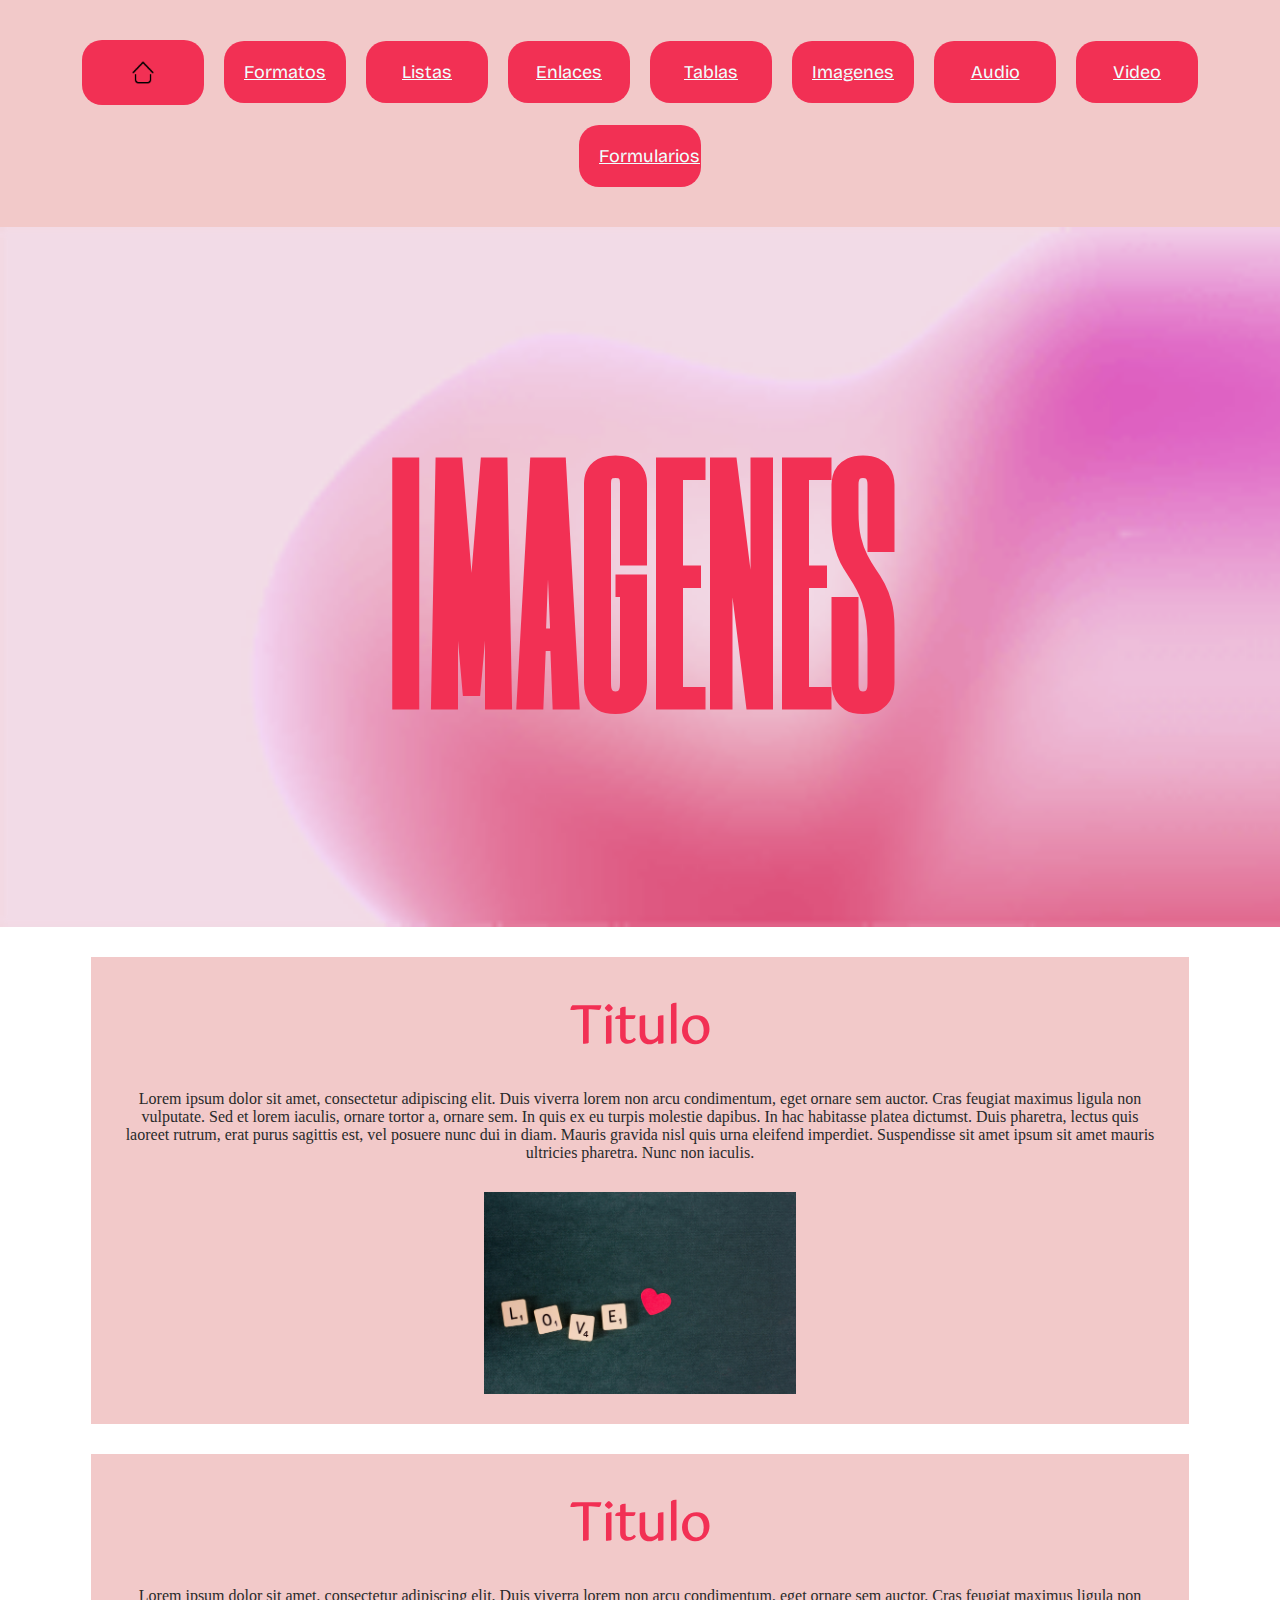
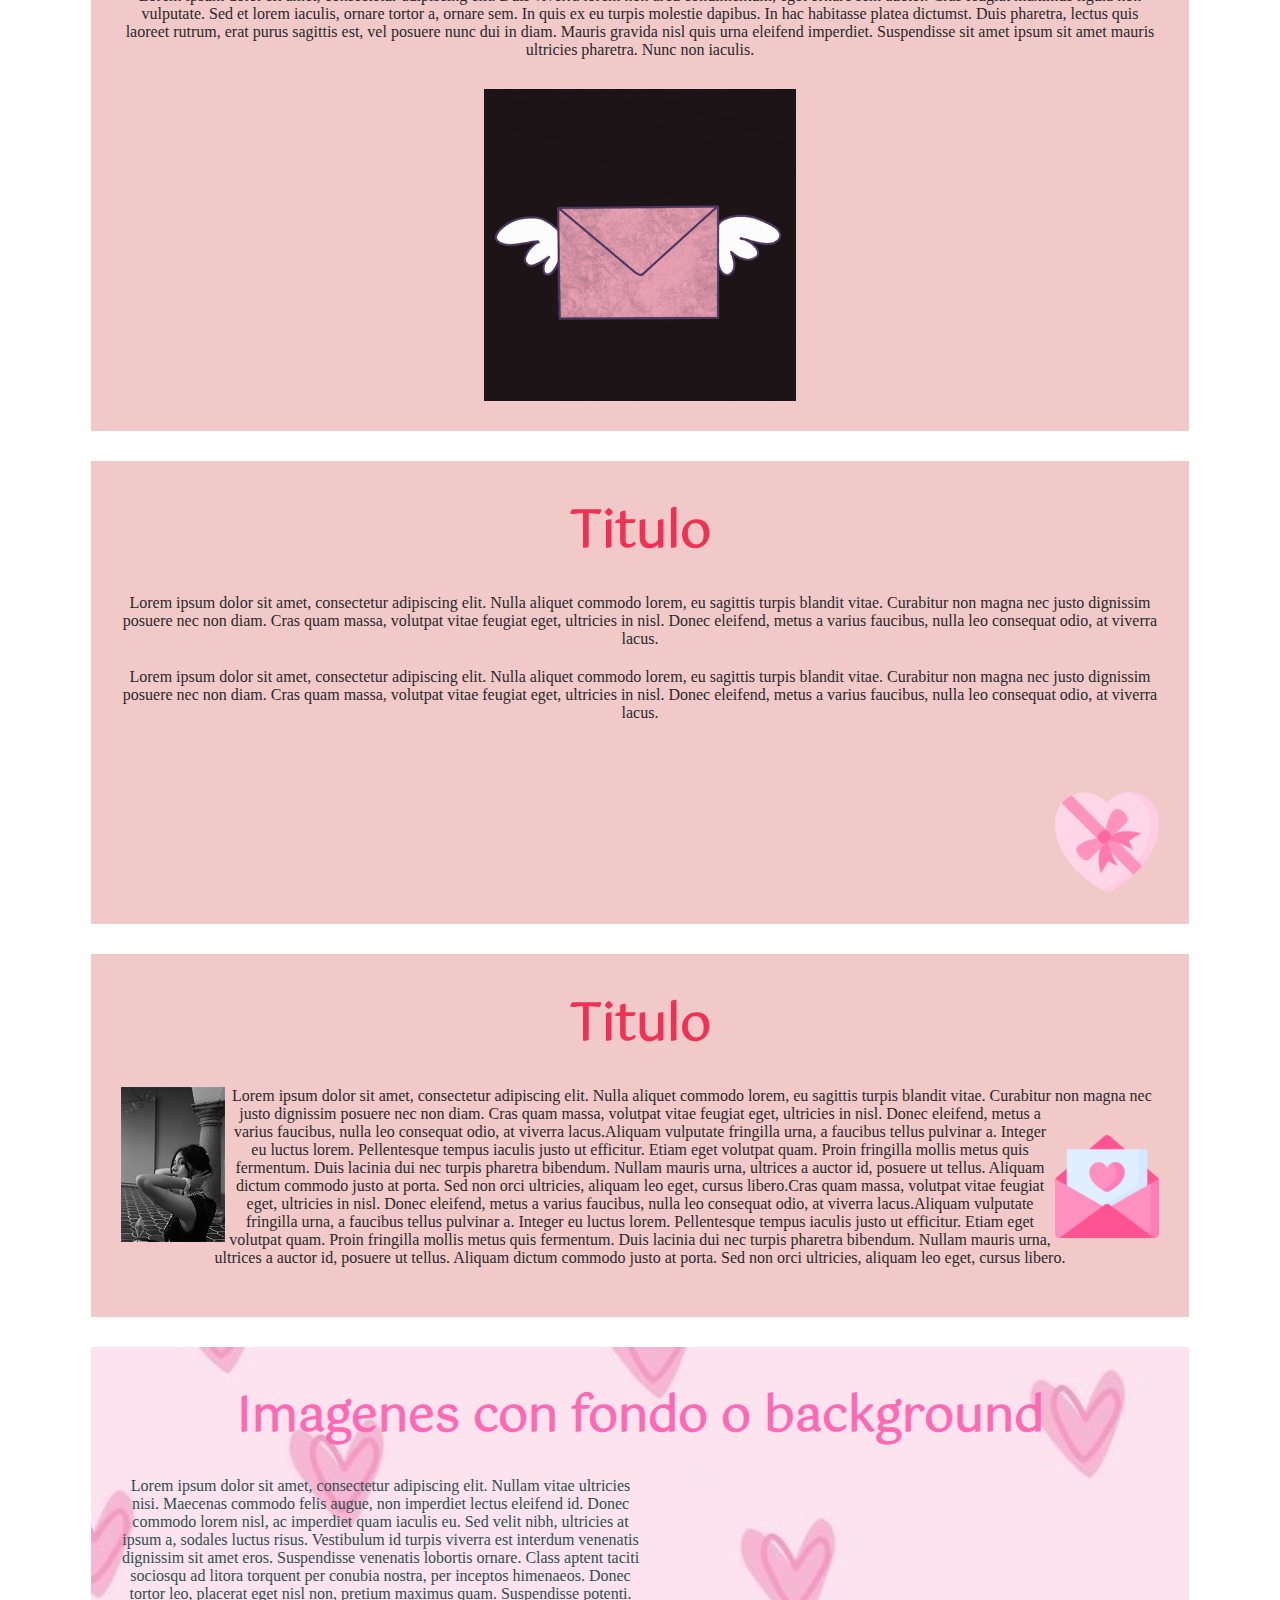
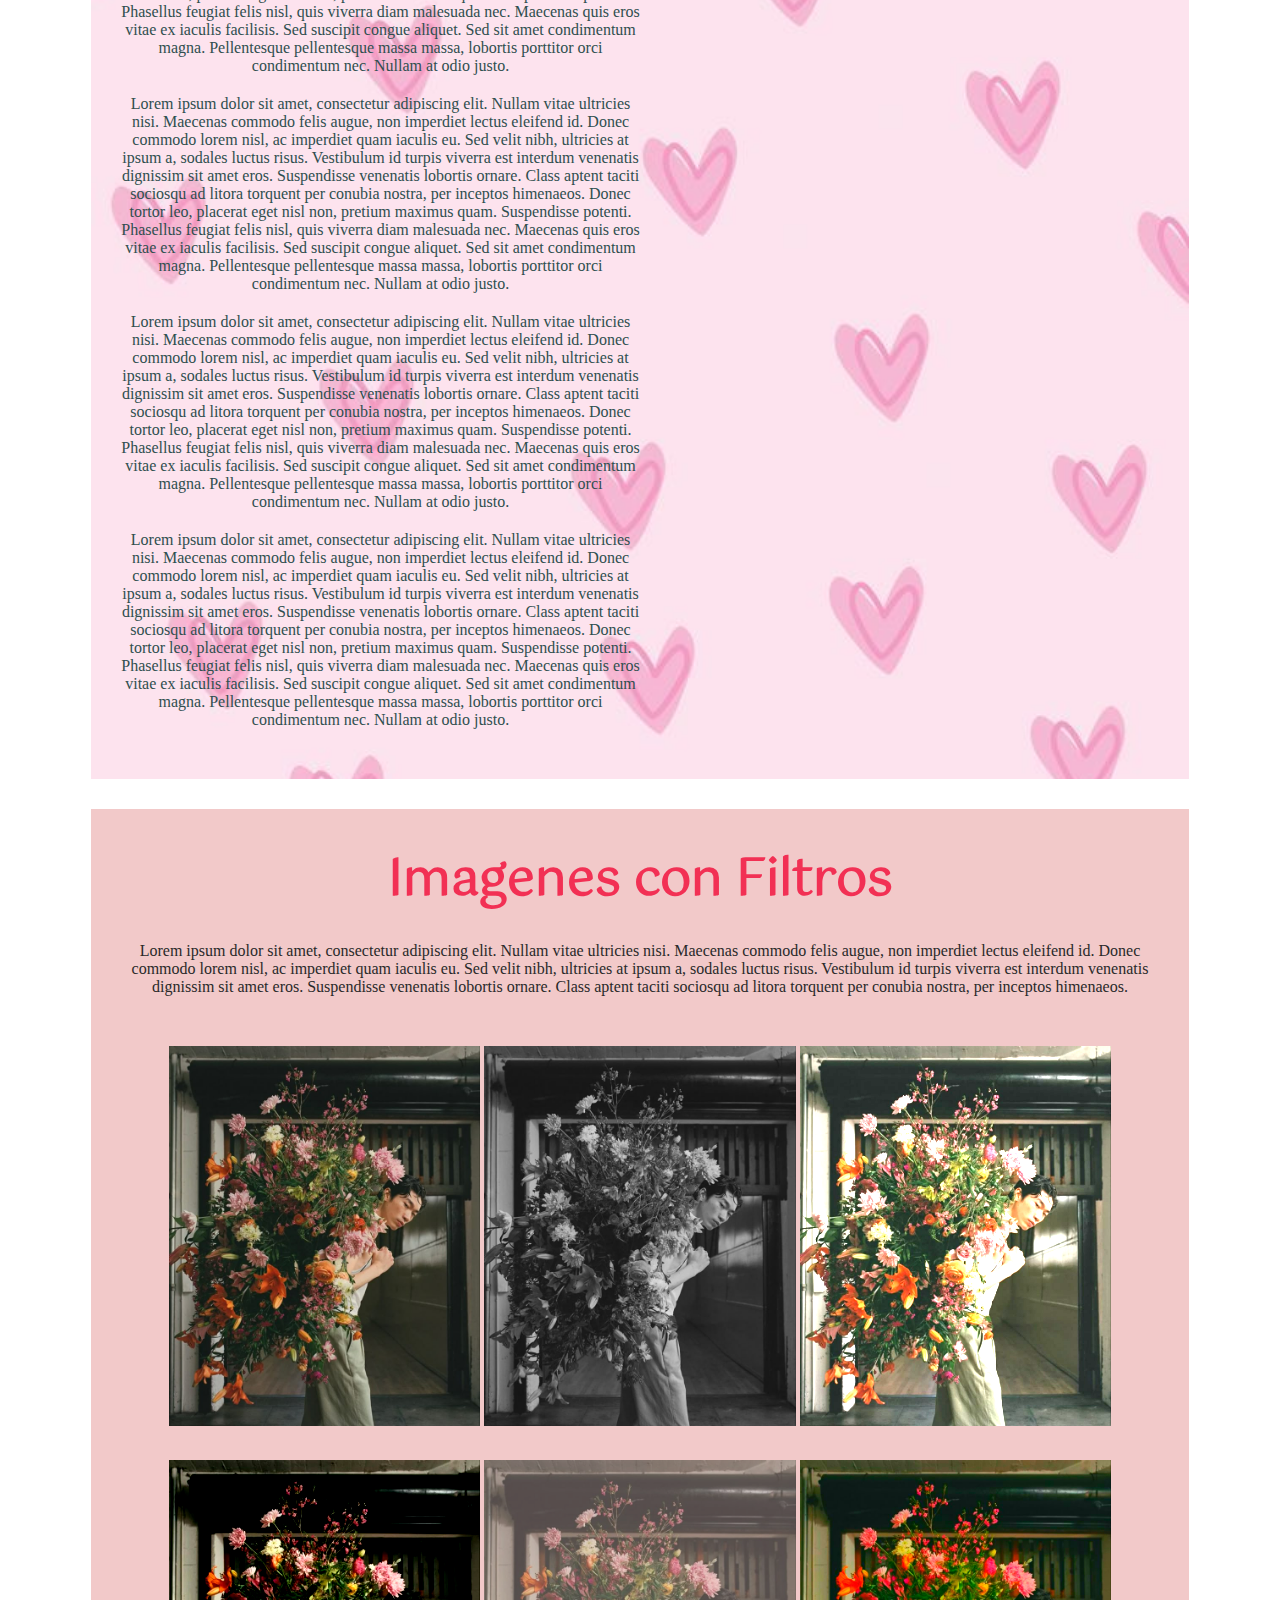
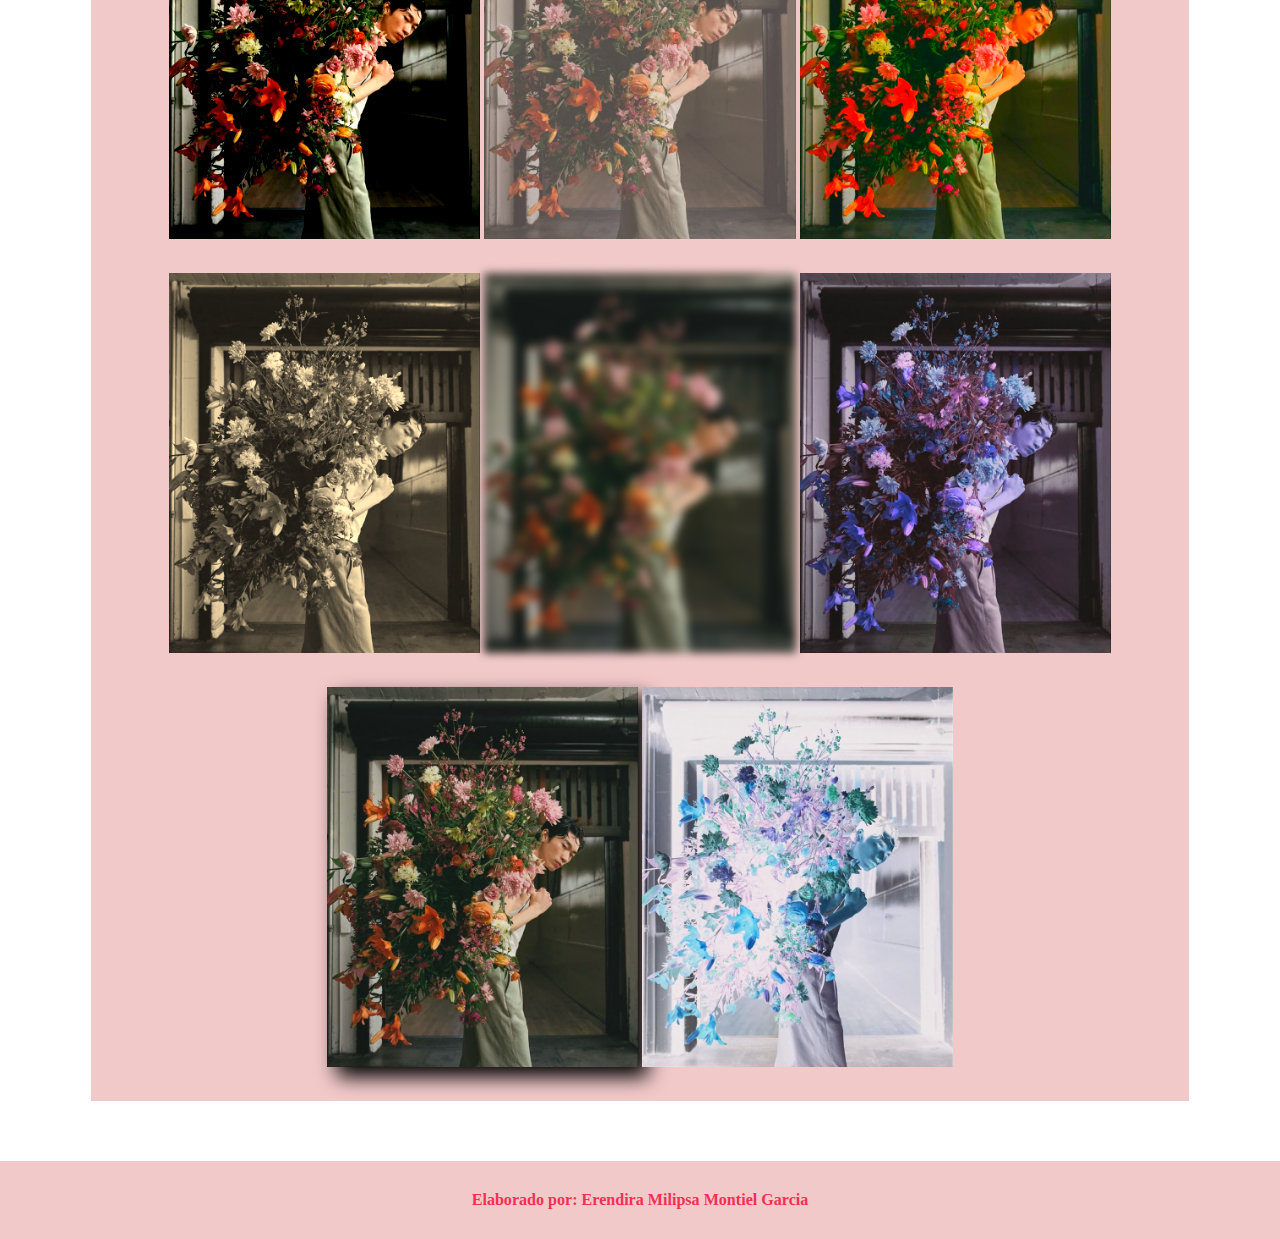
<file: html/imagenes.html>
<html>
    <head>
        <title>Imagenes en HTML</title>
        <link rel="preconnect" href="https://fonts.googleapis.com">
<link rel="preconnect" href="https://fonts.gstatic.com" crossorigin>
<link href="https://fonts.googleapis.com/css2?family=DM+Serif+Text:ital@0;1&family=Six+Caps&display=swap" rel="stylesheet">
        
  <link
    rel="stylesheet"
 href="https://cdnjs.cloudflare.com/ajax/libs/animate.css/4.1.1/animate.min.css"
  />
        
        <link rel="preconnect" href="https://fonts.googleapis.com">
<link rel="preconnect" href="https://fonts.gstatic.com" crossorigin>
<link href="https://fonts.googleapis.com/css2?family=DM+Serif+Text:ital@0;1&family=Gotu&family=Six+Caps&display=swap" rel="stylesheet">
        
        <link rel="preconnect" href="https://fonts.googleapis.com">
<link rel="preconnect" href="https://fonts.gstatic.com" crossorigin>
<link href="https://fonts.googleapis.com/css2?family=Bricolage+Grotesque:opsz,wght@12..96,200..800&display=swap" rel="stylesheet">
        
        <link rel="stylesheet" href="../css/style.CSS" type="text/css">
    </head>
    <body>
        <header>
            <ul>
                <li class="animate__animated animate__heartBeat animate__delay-1s"><a href="../index.html"><img id="img_casa" src="../imagenes/home.png" target="new"></a></li>
                <li class="animate__animated animate__heartBeat animate__delay-1s"><a href="../html/formatodetexto.html">Formatos</a></li>
                <li class="animate__animated animate__heartBeat animate__delay-2s"><a href="../html/listas.html">Listas</a></li>
                <li class="animate__animated animate__heartBeat animate__delay-2s"><a href="../html/enlaces.html">Enlaces</a></li>
                <li class="animate__animated animate__heartBeat animate__delay-3s"><a href="../html/tablas.html">Tablas</a></li>
                <li class="animate__animated animate__heartBeat animate__delay-3s"><a href="../html/imagenes.html">Imagenes</a></li>
                <li class="animate__animated animate__heartBeat animate__delay-4s"><a href="../html/audio.html">Audio</a></li>
                <li class="animate__animated animate__heartBeat animate__delay-4s"><a href="../html/video.html">Video</a></li>
                <li class="animate__animated animate__heartBeat animate__delay-5s"><a href="../html/formularios.html">Formularios</a></li>
            </ul>
        </header>
        <nav>
            <h1 class="animate__animated animate__flip animate__repeat-2">IMAGENES</h1>
        </nav>
        <main>
            <section>
                <h2>Titulo</h2>
                <p>Lorem ipsum dolor sit amet, consectetur adipiscing elit. Duis viverra lorem non arcu condimentum, eget ornare sem auctor. Cras feugiat maximus ligula non vulputate. Sed et lorem iaculis, ornare tortor a, ornare sem. In quis ex eu turpis molestie dapibus. In hac habitasse platea dictumst. Duis pharetra, lectus quis laoreet rutrum, erat purus sagittis est, vel posuere nunc dui in diam. Mauris gravida nisl quis urna eleifend imperdiet. Suspendisse sit amet ipsum sit amet mauris ultricies pharetra. Nunc non iaculis.</p>
                <img src="../imagenes/sanvalentine1.jpg">
            </section>
            <section>
                <h2>Titulo</h2>
                <p>Lorem ipsum dolor sit amet, consectetur adipiscing elit. Duis viverra lorem non arcu condimentum, eget ornare sem auctor. Cras feugiat maximus ligula non vulputate. Sed et lorem iaculis, ornare tortor a, ornare sem. In quis ex eu turpis molestie dapibus. In hac habitasse platea dictumst. Duis pharetra, lectus quis laoreet rutrum, erat purus sagittis est, vel posuere nunc dui in diam. Mauris gravida nisl quis urna eleifend imperdiet. Suspendisse sit amet ipsum sit amet mauris ultricies pharetra. Nunc non iaculis.</p>
                <img id="imagen_animada" src="../imagenes/letterlove.gif">
            </section>
            <section>
                <h2>Titulo</h2>
                <p>Lorem ipsum dolor sit amet, consectetur adipiscing elit. Nulla aliquet commodo lorem, eu sagittis turpis blandit vitae. Curabitur non magna nec justo dignissim posuere nec non diam. Cras quam massa, volutpat vitae feugiat eget, ultricies in nisl. Donec eleifend, metus a varius faucibus, nulla leo consequat odio, at viverra lacus.</p>
                <p>Lorem ipsum dolor sit amet, consectetur adipiscing elit. Nulla aliquet commodo lorem, eu sagittis turpis blandit vitae. Curabitur non magna nec justo dignissim posuere nec non diam. Cras quam massa, volutpat vitae feugiat eget, ultricies in nisl. Donec eleifend, metus a varius faucibus, nulla leo consequat odio, at viverra lacus.</p>
                <br>
            <a href="https://www.clara.es/estilo-de-vida/frases-de-la-vida/frases-san-valentin-cortas-bonitas_23065"><img id="imagen_ico" src="../imagenes/heart.png" target="new"></a>
            </section>
             <section>
                <h2>Titulo</h2>
                <p><img class="img_flotantes" id="img_left" src="../imagenes/mili.png">Lorem ipsum dolor sit amet, consectetur adipiscing elit. Nulla aliquet commodo lorem, eu sagittis turpis blandit vitae. Curabitur non magna nec justo dignissim posuere<img class="img_flotantes" id="img_right" src="../imagenes/loveletter.png"> nec non diam. Cras quam massa, volutpat vitae feugiat eget, ultricies in nisl. Donec eleifend, metus a varius faucibus, nulla leo consequat odio, at viverra lacus.Aliquam vulputate fringilla urna, a faucibus tellus pulvinar a. Integer eu luctus lorem. Pellentesque tempus iaculis justo ut efficitur. Etiam eget volutpat quam. Proin fringilla mollis metus quis fermentum. Duis lacinia dui nec turpis pharetra bibendum. Nullam mauris urna, ultrices a auctor id, posuere ut tellus. Aliquam dictum commodo justo at porta. Sed non orci ultricies, aliquam leo eget, cursus libero.Cras quam massa, volutpat vitae feugiat eget, ultricies in nisl. Donec eleifend, metus a varius faucibus, nulla leo consequat odio, at viverra lacus.Aliquam vulputate fringilla urna, a faucibus tellus pulvinar a. Integer eu luctus lorem. Pellentesque tempus iaculis justo ut efficitur. Etiam eget volutpat quam. Proin fringilla mollis metus quis fermentum. Duis lacinia dui nec turpis pharetra bibendum. Nullam mauris urna, ultrices a auctor id, posuere ut tellus. Aliquam dictum commodo justo at porta. Sed non orci ultricies, aliquam leo eget, cursus libero.</p>
        
            </section>
            <section id="fondo_imagen">
                <h2 style="color: hotpink;font-size: 48px;font-weight: bold;">Imagenes con fondo o background</h2>
                <p class="parrafo_1">Lorem ipsum dolor sit amet, consectetur adipiscing elit. Nullam vitae ultricies nisi. Maecenas commodo felis augue, non imperdiet lectus eleifend id. Donec commodo lorem nisl, ac imperdiet quam iaculis eu. Sed velit nibh, ultricies at ipsum a, sodales luctus risus. Vestibulum id turpis viverra est interdum venenatis dignissim sit amet eros. Suspendisse venenatis lobortis ornare. Class aptent taciti sociosqu ad litora torquent per conubia nostra, per inceptos himenaeos. Donec tortor leo, placerat eget nisl non, pretium maximus quam. Suspendisse potenti. Phasellus feugiat felis nisl, quis viverra diam malesuada nec. Maecenas quis eros vitae ex iaculis facilisis. Sed suscipit congue aliquet. Sed sit amet condimentum magna. Pellentesque pellentesque massa massa, lobortis porttitor orci condimentum nec. Nullam at odio justo.</p>
                
                <p class="parrafo_1">Lorem ipsum dolor sit amet, consectetur adipiscing elit. Nullam vitae ultricies nisi. Maecenas commodo felis augue, non imperdiet lectus eleifend id. Donec commodo lorem nisl, ac imperdiet quam iaculis eu. Sed velit nibh, ultricies at ipsum a, sodales luctus risus. Vestibulum id turpis viverra est interdum venenatis dignissim sit amet eros. Suspendisse venenatis lobortis ornare. Class aptent taciti sociosqu ad litora torquent per conubia nostra, per inceptos himenaeos. Donec tortor leo, placerat eget nisl non, pretium maximus quam. Suspendisse potenti. Phasellus feugiat felis nisl, quis viverra diam malesuada nec. Maecenas quis eros vitae ex iaculis facilisis. Sed suscipit congue aliquet. Sed sit amet condimentum magna. Pellentesque pellentesque massa massa, lobortis porttitor orci condimentum nec. Nullam at odio justo.</p>
                
                <p class="parrafo_1">Lorem ipsum dolor sit amet, consectetur adipiscing elit. Nullam vitae ultricies nisi. Maecenas commodo felis augue, non imperdiet lectus eleifend id. Donec commodo lorem nisl, ac imperdiet quam iaculis eu. Sed velit nibh, ultricies at ipsum a, sodales luctus risus. Vestibulum id turpis viverra est interdum venenatis dignissim sit amet eros. Suspendisse venenatis lobortis ornare. Class aptent taciti sociosqu ad litora torquent per conubia nostra, per inceptos himenaeos. Donec tortor leo, placerat eget nisl non, pretium maximus quam. Suspendisse potenti. Phasellus feugiat felis nisl, quis viverra diam malesuada nec. Maecenas quis eros vitae ex iaculis facilisis. Sed suscipit congue aliquet. Sed sit amet condimentum magna. Pellentesque pellentesque massa massa, lobortis porttitor orci condimentum nec. Nullam at odio justo.</p>
                
                <p class="parrafo_1">Lorem ipsum dolor sit amet, consectetur adipiscing elit. Nullam vitae ultricies nisi. Maecenas commodo felis augue, non imperdiet lectus eleifend id. Donec commodo lorem nisl, ac imperdiet quam iaculis eu. Sed velit nibh, ultricies at ipsum a, sodales luctus risus. Vestibulum id turpis viverra est interdum venenatis dignissim sit amet eros. Suspendisse venenatis lobortis ornare. Class aptent taciti sociosqu ad litora torquent per conubia nostra, per inceptos himenaeos. Donec tortor leo, placerat eget nisl non, pretium maximus quam. Suspendisse potenti. Phasellus feugiat felis nisl, quis viverra diam malesuada nec. Maecenas quis eros vitae ex iaculis facilisis. Sed suscipit congue aliquet. Sed sit amet condimentum magna. Pellentesque pellentesque massa massa, lobortis porttitor orci condimentum nec. Nullam at odio justo.</p>
            </section>
            <section>
                <h2>Imagenes con Filtros</h2>
                <p>Lorem ipsum dolor sit amet, consectetur adipiscing elit. Nullam vitae ultricies nisi. Maecenas commodo felis augue, non imperdiet lectus eleifend id. Donec commodo lorem nisl, ac imperdiet quam iaculis eu. Sed velit nibh, ultricies at ipsum a, sodales luctus risus. Vestibulum id turpis viverra est interdum venenatis dignissim sit amet eros. Suspendisse venenatis lobortis ornare. Class aptent taciti sociosqu ad litora torquent per conubia nostra, per inceptos himenaeos. </p>
                    <img src="../imagenes/filtrolove.jpg" style="display: inline-block">
                    <img id="img_gray" src="../imagenes/filtrolove.jpg" style="display: inline-block">
                    <img id="img_brillo" src="../imagenes/filtrolove.jpg" style="display: inline-block">
                    <img id="img_contraste" src="../imagenes/filtrolove.jpg" style="display: inline-block">
                    <img id="img_opacidad" src="../imagenes/filtrolove.jpg" style="display: inline-block">
                    <img id="img_saturación" src="../imagenes/filtrolove.jpg" style="display: inline-block">
                    <img id="img_sepia" src="../imagenes/filtrolove.jpg" style="display: inline-block">
                    <img id="img_blur" src="../imagenes/filtrolove.jpg" style="display: inline-block">
                    <img id="img_hue" src="../imagenes/filtrolove.jpg" style="display: inline-block">
                    <img id="img_sombras" src="../imagenes/filtrolove.jpg" style="display: inline-block">
                    <img id="img_invertir" src="../imagenes/filtrolove.jpg" style="display: inline-block">
            </section>
        </main>
        
        <footer>
            <h6>Elaborado por: Erendira Milipsa Montiel Garcia</h6>
        </footer>
    
    </body>

</html>
</file>
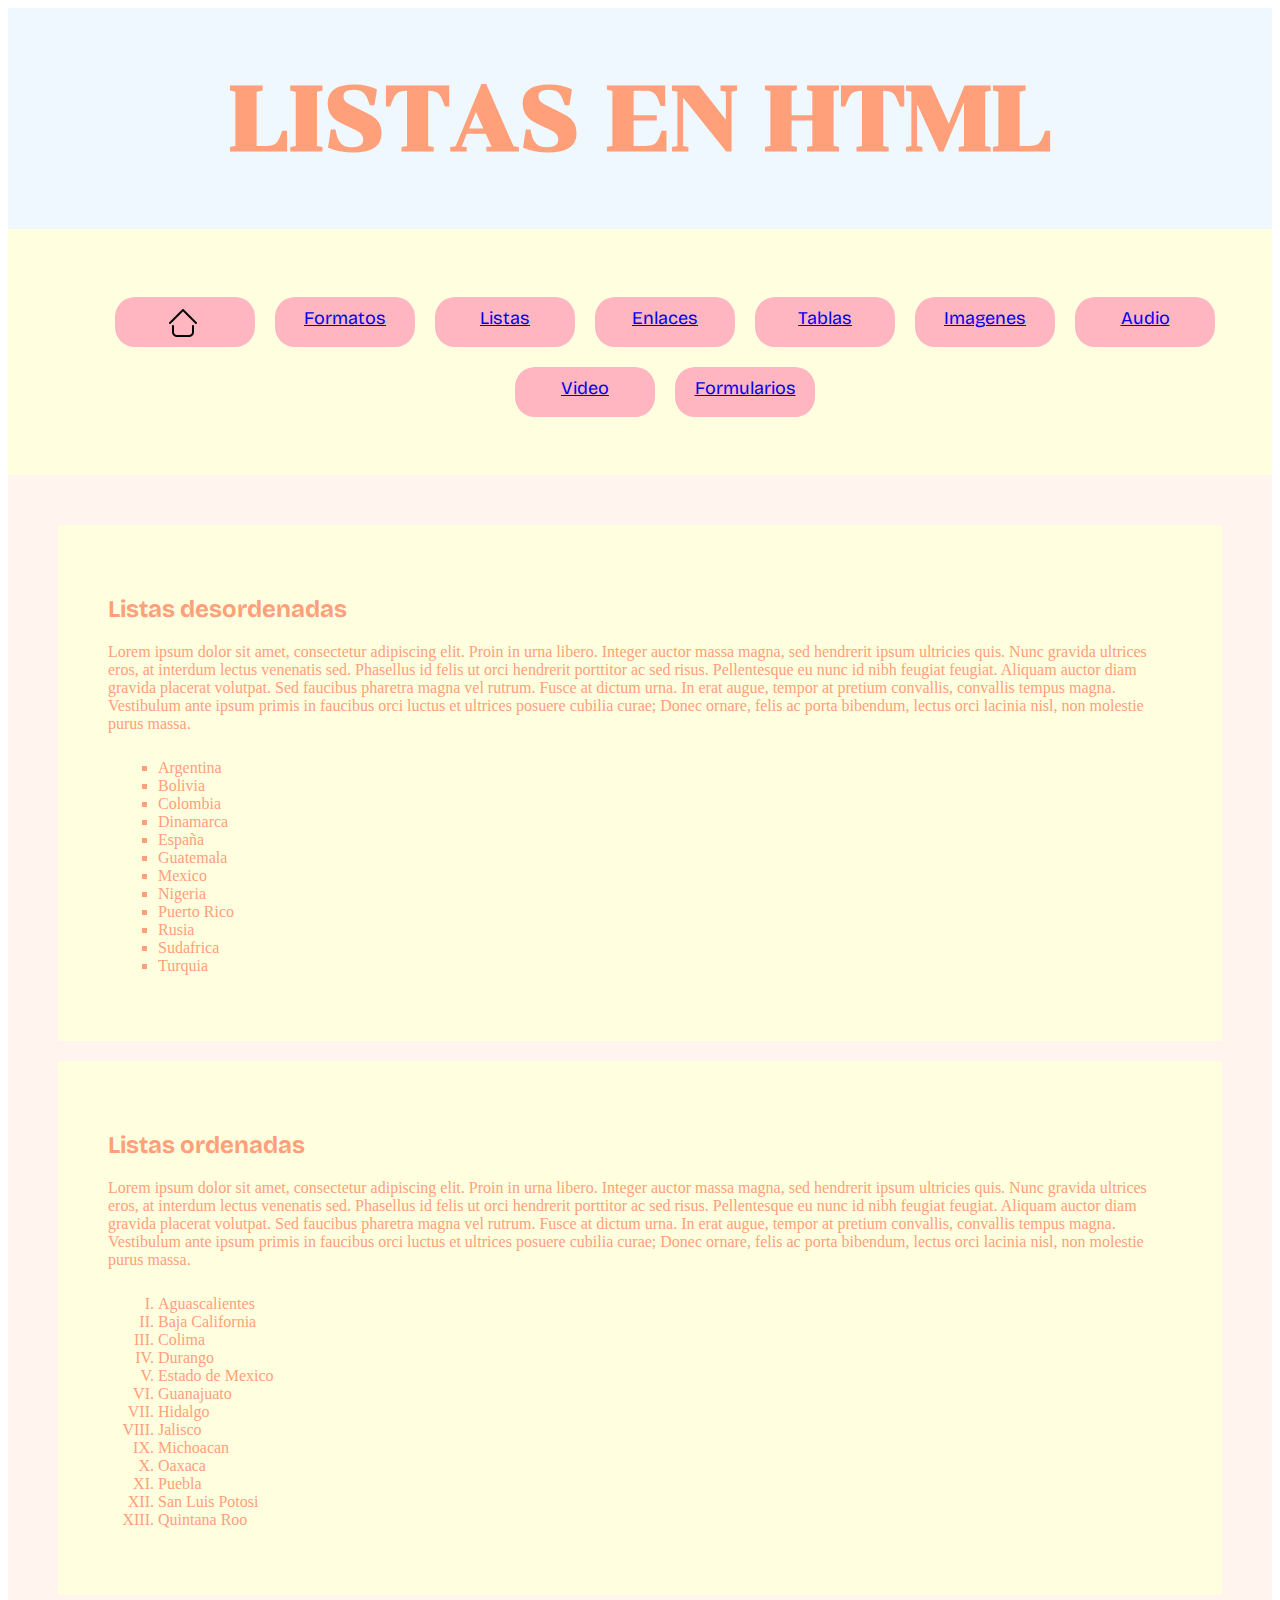
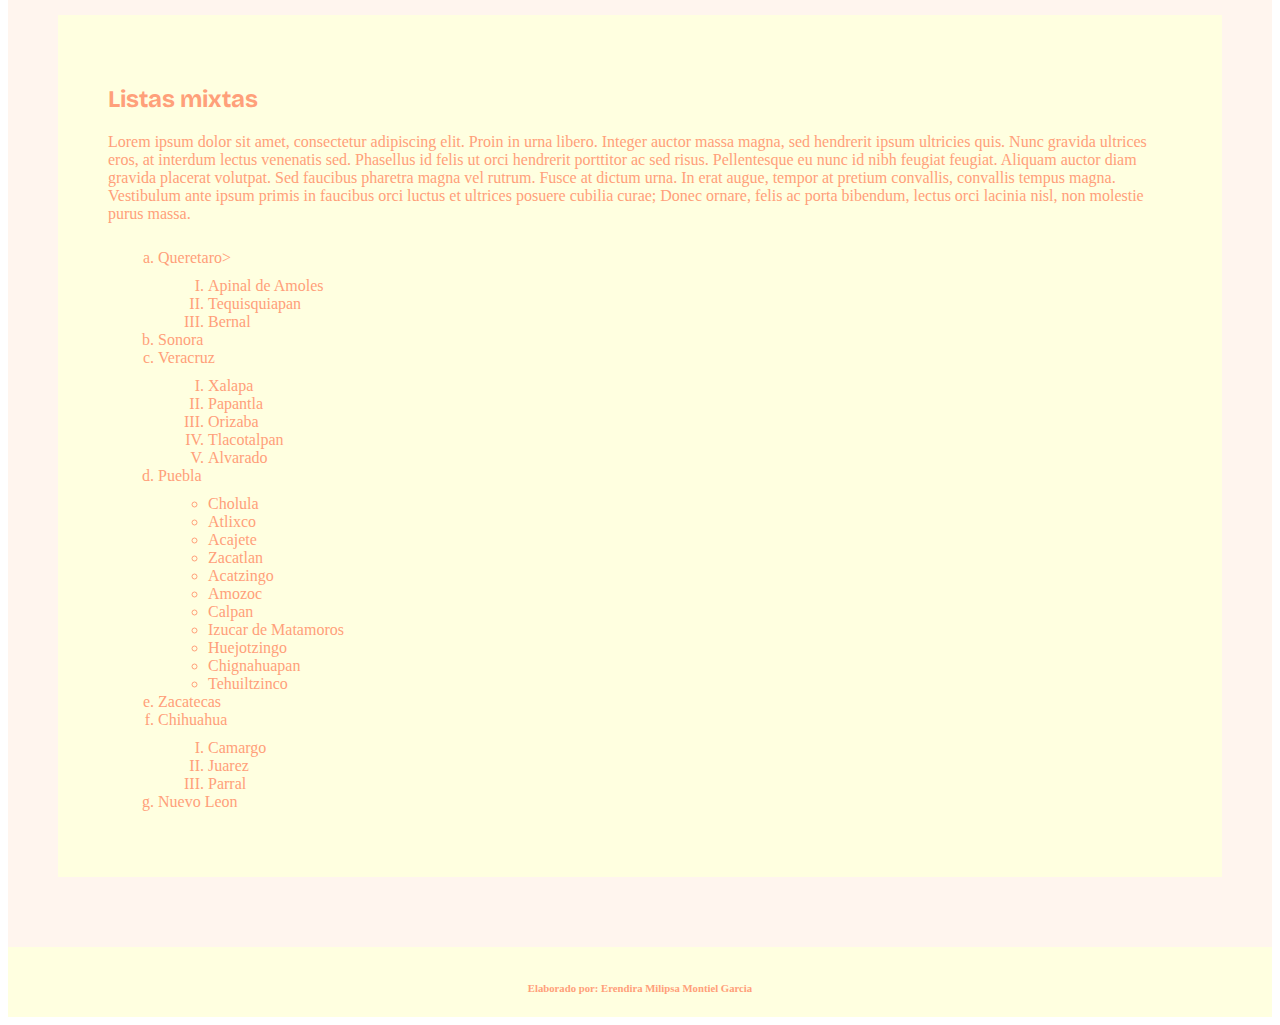
<file: html/listas.html>
<html>
    <head>
        <title>Listas en html</title>
          <link
    rel="stylesheet"
 href="https://cdnjs.cloudflare.com/ajax/libs/animate.css/4.1.1/animate.min.css"
  />
        <link rel="preconnect" href="https://fonts.googleapis.com">
<link rel="preconnect" href="https://fonts.gstatic.com" crossorigin>
<link href="https://fonts.googleapis.com/css2?family=Chonburi&display=swap" rel="stylesheet">
        
        <link rel="preconnect" href="https://fonts.googleapis.com">
<link rel="preconnect" href="https://fonts.gstatic.com" crossorigin>
<link href="https://fonts.googleapis.com/css2?family=Bricolage+Grotesque:opsz,wght@12..96,200..800&display=swap" rel="stylesheet">
        <style type="text/css">
        
            +{
                margin: auto;
                padding: auto;
            }
            header,nav,main,footer{
                width:100%;
                color: papayawhip;
                padding:30px;
                box-sizing: border-box;
            }
            header{
                height: auto;
                width: auto;
                padding: 50px;
                height: 25%;
                display: flex;
                align-items: center;
                justify-content: center;
                background-color: aliceblue;
                color:lightsalmon;
            }
            h1{
                font-size: 90px;
                font-family: "Chonburi", serif;
            }
            
            nav ul li{
                list-style-type: none;
                width: 2%;
                padding: 10px;
                min-width: 120px;
                margin-left: 10px;
                margin-right: 10px;
                margin-bottom: 10px;
                margin-top: 10px;
                display: inline-block;
                text-align: center;
                border-radius: 20px;
                background-color: lightpink;
                
            }
            #img_casa{
                margin-top: 0;
                margin-bottom: 0;
                margin-left: 42px;
                height: 32px;
                display: flex;
                align-items: center;
                justify-content: center;
            }
            
            nav{
                background-color: lightyellow;
                font-size: 18px;
                font-family: "Bricolage Grotesque", sans-serif;
            }
            
            a:visited{
                color: #292929;
            }
            nav ul li a:hover{
                background-color: lightyellow;
                color: F23054;
            }
            
            main{
                width: auto;
                height: auto;
                background-color:seashell;
                padding:50px;
            }
            footer{
                height: 8%;
                background-color:lightyellow;
                color:lightsalmon;
                padding:10px;
                text-align: center;
            }
            section{
                width: auto;
                height:auto;
                background-color:lightyellow;
                color:lightsalmon;
                margin-bottom:20px;
                margin-left:auto;
                margin-right:auto;
                padding:50px;
            }
            h2{
                margin-bottom:20px;
                font-family: "Bricolage Grotesque", sans-serif;
            }
            ul,ol{
               padding-left:50px;
                padding-top:10px;
            }
        
         header h1,footer h5{ 
                text-align:center;
            }
            nav ul{
                display: inline-flex;
                flex-wrap: wrap;
                align-items: center;
                justify-content: center;
                text-align: center;
                
            }
            nav ul li{
                width:80px;
                height:30px;
                background-color: lightpink;
                list-style-type: none;
                margin-bottom:10px;
                display:inline-block;
                padding:10px;
                }
            ul li{
                list-style-type:square;
            }
            ol li ul li{
                list-style-type:circle;
            }
            ol li{
                list-style-type:upper-roman;
            }
        
        </style>
    </head>
    <body>
        <header>
            <h1 class="animate__animated animate__backInUp animate__fast 2s">LISTAS EN HTML</h1>
        </header>
        <nav>
        
            <!--Menu de la pagina web-->
            <ul>
                <li class="animate__animated animate__heartBeat animate__delay-1s"><a href="../index.html"><img id="img_casa" src="../imagenes/home.png" target="new"></a></li>
                <li class="animate__animated animate__heartBeat animate__delay-1s"><a href="../html/formatodetexto.html">Formatos</a></li>
                <li class="animate__animated animate__heartBeat animate__delay-2s"><a href="../html/listas.html">Listas</a></li>
                <li class="animate__animated animate__heartBeat animate__delay-2s"><a href="../html/enlaces.html">Enlaces</a></li>
                <li class="animate__animated animate__heartBeat animate__delay-3s"><a href="../html/tablas.html">Tablas</a></li>
                <li class="animate__animated animate__heartBeat animate__delay-3s"><a href="../html/imagenes.html">Imagenes</a></li>
                <li class="animate__animated animate__heartBeat animate__delay-4s"><a href="../html/audio.html">Audio</a></li>
                <li class="animate__animated animate__heartBeat animate__delay-4s"><a href="../html/video.html">Video</a></li>
                <li class="animate__animated animate__heartBeat animate__delay-5s"><a href="../html/formularios.html">Formularios</a></li>
            </ul>
        </nav>
        <main>
            <section>
                <h2>Listas desordenadas</h2>
                <p>Lorem ipsum dolor sit amet, consectetur adipiscing elit. Proin in urna libero. Integer auctor massa magna, sed hendrerit ipsum ultricies quis. Nunc gravida ultrices eros, at interdum lectus venenatis sed. Phasellus id felis ut orci hendrerit porttitor ac sed risus. Pellentesque eu nunc id nibh feugiat feugiat. Aliquam auctor diam gravida placerat volutpat. Sed faucibus pharetra magna vel rutrum. Fusce at dictum urna. In erat augue, tempor at pretium convallis, convallis tempus magna. Vestibulum ante ipsum primis in faucibus orci luctus et ultrices posuere cubilia curae; Donec ornare, felis ac porta bibendum, lectus orci lacinia nisl, non molestie purus massa.</p>
                <ul>
                    <li>Argentina</li>
                    <li>Bolivia</li>
                    <li>Colombia</li>
                    <li>Dinamarca</li>
                    <li>España</li>
                    <li>Guatemala</li>
                    <li>Mexico</li>
                    <li>Nigeria</li>
                    <li>Puerto Rico</li>
                    <li>Rusia</li>
                    <li>Sudafrica</li>
                    <li>Turquia</li>
                </ul>
            </section>
            <section>
                <h2>Listas ordenadas</h2>
                <p>Lorem ipsum dolor sit amet, consectetur adipiscing elit. Proin in urna libero. Integer auctor massa magna, sed hendrerit ipsum ultricies quis. Nunc gravida ultrices eros, at interdum lectus venenatis sed. Phasellus id felis ut orci hendrerit porttitor ac sed risus. Pellentesque eu nunc id nibh feugiat feugiat. Aliquam auctor diam gravida placerat volutpat. Sed faucibus pharetra magna vel rutrum. Fusce at dictum urna. In erat augue, tempor at pretium convallis, convallis tempus magna. Vestibulum ante ipsum primis in faucibus orci luctus et ultrices posuere cubilia curae; Donec ornare, felis ac porta bibendum, lectus orci lacinia nisl, non molestie purus massa.</p>
                <ol>
                    <li>Aguascalientes</li>
                    <li>Baja California</li>
                    <li>Colima</li>
                    <li>Durango</li>
                    <li>Estado de Mexico</li>
                    <li>Guanajuato</li>
                    <li>Hidalgo</li>
                    <li>Jalisco</li>
                    <li>Michoacan</li>
                    <li>Oaxaca</li>
                    <li>Puebla</li>
                    <li>San Luis Potosi</li>
                    <li>Quintana Roo</li>
                </ol>
            </section>
            <section>
                <h2>Listas mixtas</h2>
                <p>Lorem ipsum dolor sit amet, consectetur adipiscing elit. Proin in urna libero. Integer auctor massa magna, sed hendrerit ipsum ultricies quis. Nunc gravida ultrices eros, at interdum lectus venenatis sed. Phasellus id felis ut orci hendrerit porttitor ac sed risus. Pellentesque eu nunc id nibh feugiat feugiat. Aliquam auctor diam gravida placerat volutpat. Sed faucibus pharetra magna vel rutrum. Fusce at dictum urna. In erat augue, tempor at pretium convallis, convallis tempus magna. Vestibulum ante ipsum primis in faucibus orci luctus et ultrices posuere cubilia curae; Donec ornare, felis ac porta bibendum, lectus orci lacinia nisl, non molestie purus massa.</p>
                <ol>
                    <li style="list-style-type: lower-alpha">Queretaro></li>
                        <ul>
                            <li>Apinal de Amoles</li>
                            <li>Tequisquiapan</li>
                            <li>Bernal</li>
                        </ul>
                    <li style="list-style-type: lower-alpha">Sonora</li>
                    <li style="list-style-type: lower-alpha">Veracruz</li>
                        <ul>
                            <li>Xalapa</li>
                            <li>Papantla</li>
                            <li>Orizaba</li>
                            <li>Tlacotalpan</li>
                            <li>Alvarado</li>
                        </ul>
                    <li style="list-style-type: lower-alpha">Puebla
                        <ul>
                            <li>Cholula</li>
                            <li>Atlixco</li>
                            <li>Acajete</li>
                            <li>Zacatlan</li>
                            <li>Acatzingo</li>
                            <li>Amozoc</li>
                            <li>Calpan</li>
                            <li>Izucar de Matamoros</li>
                            <li>Huejotzingo</li>
                            <li>Chignahuapan</li>
                            <li>Tehuiltzinco</li>
                        </ul>
                    </li>
                    <li style="list-style-type: lower-alpha">Zacatecas</li>
                    <li style="list-style-type: lower-alpha">Chihuahua</li>
                        <ul>
                            <li>Camargo</li>
                            <li>Juarez</li>
                            <li>Parral</li>
                        </ul>
                    <li style="list-style-type: lower-alpha">Nuevo Leon</li>
                </ol>
                
            </section>
            
            
            
        </main>
        
        <footer>
            <h6>Elaborado por: Erendira Milipsa Montiel Garcia</h6>
        
        </footer>
    </body>
</html>
</file>
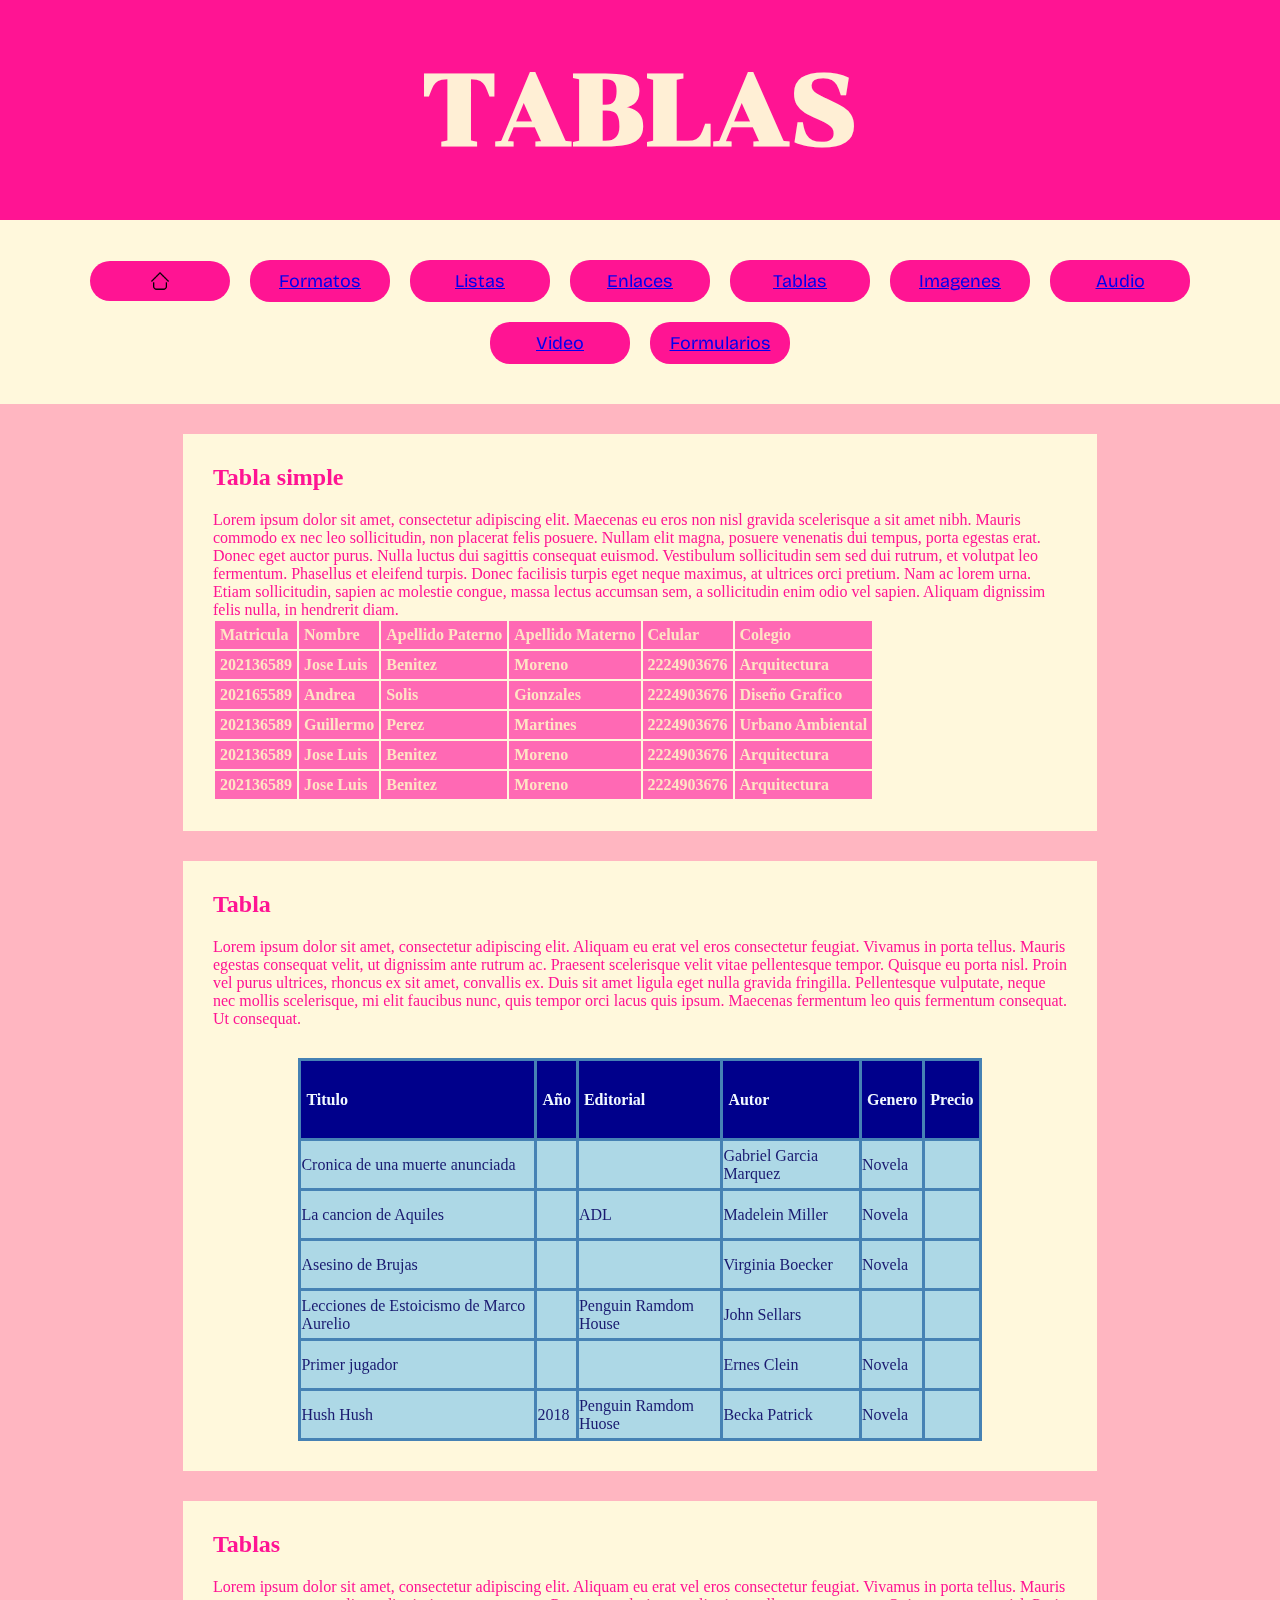
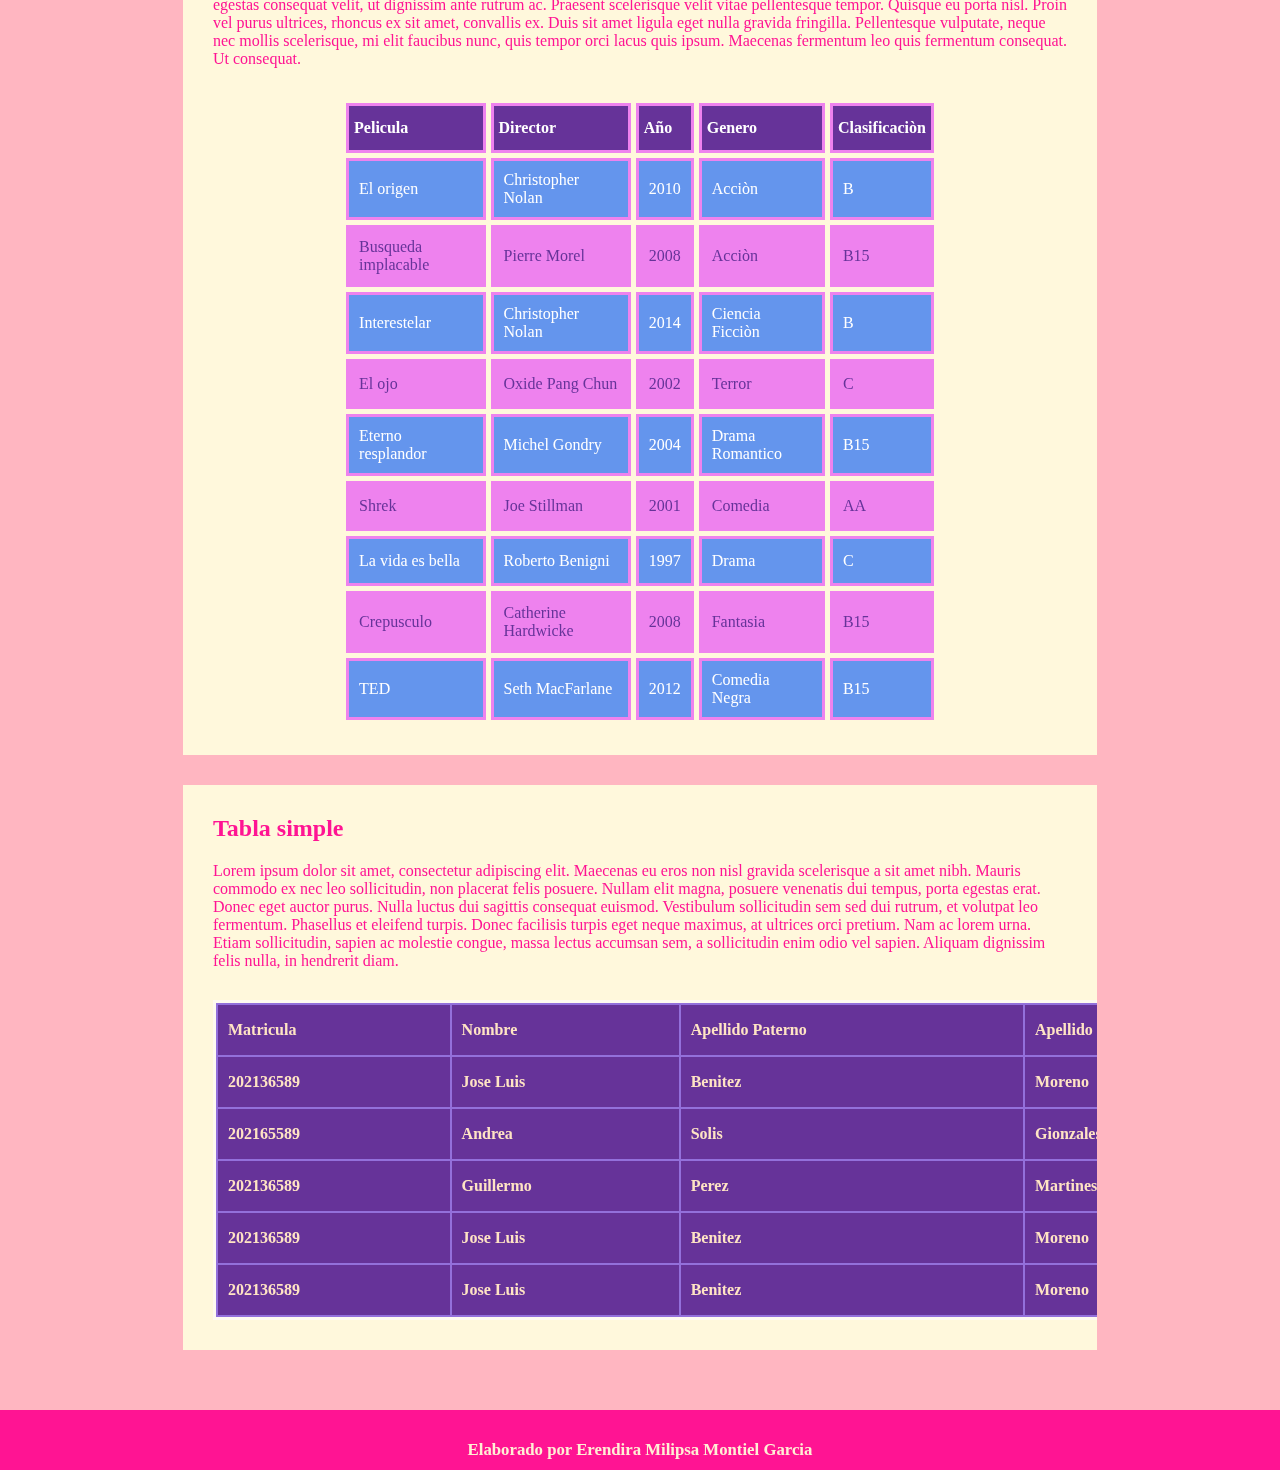
<file: html/tablas.html>
<html>
    <head>
        <title>Tablas en HTML</title>
                <link
    rel="stylesheet"
 href="https://cdnjs.cloudflare.com/ajax/libs/animate.css/4.1.1/animate.min.css"
  />
        <link rel="preconnect" href="https://fonts.googleapis.com">
<link rel="preconnect" href="https://fonts.gstatic.com" crossorigin>
<link href="https://fonts.googleapis.com/css2?family=Chonburi&display=swap" rel="stylesheet">

        <link rel="preconnect" href="https://fonts.googleapis.com">
<link rel="preconnect" href="https://fonts.gstatic.com" crossorigin>
<link href="https://fonts.googleapis.com/css2?family=Bricolage+Grotesque:opsz,wght@12..96,200..800&display=swap" rel="stylesheet">
        
    </head>
    <body>
        <header>
            <h1 class="animate__animated animate__backInUp animate__fast 2s">TABLAS</h1>
            <style type="text/css">
                
                *{
                    padding:0;
                    /*Margin separa cajas*/
                    margin:0;
                }
                
                header,nav,main,footer{
                    width:100%;
                    color: papayawhip;
                    padding:30px;
                    /*Evita crecer las cajas*/
                    box-sizing: border-box;
                }
                header{
                    height: auto;
                    width: auto;
                    padding: 50px;
                    font-size: 50px;
                    font-family: "Chonburi", serif;
                    background-color: deeppink;
                    text-align: center;
                }
                nav ul li a:hover{
                    background-color: white;
                    color: deeppink;
                    height: auto;
                    width: auto;
                }
                nav{
                    height: auto;
                    background-color: cornsilk;
                    font-size: 18px;
                    font-family: "Bricolage Grotesque", sans-serif;
                }
                #img_casa{
                    height: 20px;
                    margin-left: 50px;
                    display: flex;
                    align-items: center;
                    justify-content: center;
                }
                nav ul{
                    display: inline-flex;
                    flex-wrap: wrap;
                    align-items: center;
                    justify-content: center;
                    text-align: center;
                }
                
                
                nav ul li{
                    list-style-type: none;
                    width: 2%;
                    min-width: 120px;
                    background-color: deeppink;
                    margin-left: 10px;
                    margin-right: 10px;
                    margin-bottom: 10px;
                    margin-top: 10px;
                    display: inline-block;
                    padding: 10px;
                    text-align: center;
                    border-radius: 20px;
                }
                
                main{
                    height:auto;
                    background-color: lightpink;
                }
                footer{
                    height:30px;
                    background-color: deeppink;
                    font-size: 25px;
                    text-align: center;
                }
                section{
                    width:70%;
                    height:auto;
                    background-color: cornsilk;
                    color: deeppink;
                    margin-bottom:30px;
                    padding:30px;
                    /*Para centrar las cajas*/
                    margin-left: auto;
                    margin-right: auto;
                    overflow-x: auto;
                }
                h2{
                    margin-bottom:20px;
                }
 
                #tab_libros{
                    width:80%;
                    margin-left: auto;
                    margin-right: auto;
                    margin-top:30px;
                    border-collapse: collapse;
                    background-color: lightblue;
                }
                #tab_libros th{
                    height:80px;
                    background-color: darkblue;
                    color: aliceblue;
                }
                #tab_libros td{
                    height: 50px;
                    background-color: lightblue;
                    color: midnightblue;
                }
                #tab_libros td,#tab_libros th{
                    border-width:3px;
                    border-style: solid;
                    border-color: steelblue;
                }
                #tab_libros td, #table th{
                    border-width:3px;
                    border-style:solid;
                    border-color: steelblue;
                }
                /*esta regla genera el hover en las celdas que corresponden al tbody
                #tab_libros tbody tr:hover{
                    background-color: beige;
                }*/
                #tab_libros tbody tr td:hover{
                    background-color: lightyellow;
                }
             
                
                
                table th{
                    background-color: hotpink;
                    color: bisque;
                    padding:5px;
                    text-align: left;
                }

                #tab_simple td{
                    background-color: lightpink;
                    padding:10px;
                    color: deeppink;
                }

                #tab_pelis{
                    width:70%;
                    margin-left: auto;
                    margin-right: auto;
                    margin-top:30px;
                    /*border colapse*/
                    border-spacing:5px;
                }
                #tab_pelis th, #tab_pelis td{
                    border-width:3px;
                    border-style: solid;
                    border-color: violet;
                }
                
                #tab_pelis th{
                    background-color: rebeccapurple;
                    color: white;
                    height:50px;
                }
                #tab_pelis td{
                    height:50px;
                    padding:10px;
                }
                #tab_pelis tbody tr:nth-child(even){
                    background-color: violet;
                    color: rebeccapurple;
                }
                #tab_pelis tbody tr:nth-child(odd){
                    background-color: cornflowerblue;
                    color: white;
                }
                
                #tab_responsive{
                    width: 1800px;
                    background-color: mediumpurple;
                    color: floralwhite;
                    margin-top:30px;
                }
                #tab_responsive th{
                    background-color: rebeccapurple;
                    height:50px;
                    padding: 10px;
                }
                #tab_responsive td, #tab_responsive{
                    border:3px solid floralwhite;
                    height:50px;
                    
                }
                
                
            </style>
        </header>
        <nav>
            <ul>
                <li class="animate__animated animate__heartBeat animate__delay-1s"><a href="../index.html"><img id="img_casa" src="../imagenes/home.png" target="new"></a></li>
                <li class="animate__animated animate__heartBeat animate__delay-1s"><a href="../html/formatodetexto.html">Formatos</a></li>
                <li class="animate__animated animate__heartBeat animate__delay-2s"><a href="../html/listas.html">Listas</a></li>
                <li class="animate__animated animate__heartBeat animate__delay-2s"><a href="../html/enlaces.html">Enlaces</a></li>
                <li class="animate__animated animate__heartBeat animate__delay-3s"><a href="../html/tablas.html">Tablas</a></li>
                <li class="animate__animated animate__heartBeat animate__delay-3s"><a href="../html/imagenes.html">Imagenes</a></li>
                <li class="animate__animated animate__heartBeat animate__delay-4s"><a href="../html/audio.html">Audio</a></li>
                <li class="animate__animated animate__heartBeat animate__delay-4s"><a href="../html/video.html">Video</a></li>
                <li class="animate__animated animate__heartBeat animate__delay-5s"><a href="../html/formularios.html">Formularios</a></li>
            </ul>
        </nav>
        <main>
            <section>
                <h2>Tabla simple</h2>
                <p>Lorem ipsum dolor sit amet, consectetur adipiscing elit. Maecenas eu eros non nisl gravida scelerisque a sit amet nibh. Mauris commodo ex nec leo sollicitudin, non placerat felis posuere. Nullam elit magna, posuere venenatis dui tempus, porta egestas erat. Donec eget auctor purus. Nulla luctus dui sagittis consequat euismod. Vestibulum sollicitudin sem sed dui rutrum, et volutpat leo fermentum. Phasellus et eleifend turpis. Donec facilisis turpis eget neque maximus, at ultrices orci pretium. Nam ac lorem urna. Etiam sollicitudin, sapien ac molestie congue, massa lectus accumsan sem, a sollicitudin enim odio vel sapien. Aliquam dignissim felis nulla, in hendrerit diam.</p>
                <table id= tabla_simple>
                    <thead>
                        <tr>
                            <th>Matricula</th>
                            <th>Nombre</th>
                            <th>Apellido Paterno</th>
                            <th>Apellido Materno</th>
                            <th>Celular</th>
                            <th>Colegio</th>
                        
                        </tr>
                    </thead>
                    <tbody>
                        <tr>
                            <th>202136589</th>
                            <th>Jose Luis</th>
                            <th>Benitez</th>
                            <th>Moreno</th>
                            <th>2224903676</th>
                            <th>Arquitectura</th>
                        
                        </tr>
                         <tr>
                            <th>202165589</th>
                            <th>Andrea</th>
                            <th>Solis</th>
                            <th>Gionzales</th>
                            <th>2224903676</th>
                            <th>Diseño Grafico</th>
                        </tr>
                         <tr>
                            <th>202136589</th>
                            <th>Guillermo</th>
                            <th>Perez</th>
                            <th>Martines</th>
                            <th>2224903676</th>
                            <th>Urbano Ambiental</th>
                        
                        </tr>
                         <tr>
                            <th>202136589</th>
                            <th>Jose Luis</th>
                            <th>Benitez</th>
                            <th>Moreno</th>
                            <th>2224903676</th>
                            <th>Arquitectura</th>
                        
                        </tr>
                         <tr>
                            <th>202136589</th>
                            <th>Jose Luis</th>
                            <th>Benitez</th>
                            <th>Moreno</th>
                            <th>2224903676</th>
                            <th>Arquitectura</th>
                        
                        </tr>
                    
                    </tbody>
                </table>
            </section>
            <section>
                <h2>Tabla</h2>
                <p>Lorem ipsum dolor sit amet, consectetur adipiscing elit. Aliquam eu erat vel eros consectetur feugiat. Vivamus in porta tellus. Mauris egestas consequat velit, ut dignissim ante rutrum ac. Praesent scelerisque velit vitae pellentesque tempor. Quisque eu porta nisl. Proin vel purus ultrices, rhoncus ex sit amet, convallis ex. Duis sit amet ligula eget nulla gravida fringilla. Pellentesque vulputate, neque nec mollis scelerisque, mi elit faucibus nunc, quis tempor orci lacus quis ipsum. Maecenas fermentum leo quis fermentum consequat. Ut consequat.</p>
                <table id="tab_libros">
                    <thead>
                        <tr>
                            <th>Titulo</th>
                            <th>Año</th>
                            <th>Editorial</th>
                            <th>Autor</th>
                            <th>Genero</th>
                            <th>Precio</th>
                        </tr>
                    </thead>
                    <tbody>
                        <tr>
                            <td>Cronica de una muerte anunciada</td>
                            <td></td>
                            <td></td>
                            <td>Gabriel Garcia Marquez</td>
                            <td>Novela</td>
                            <td></td>
                        </tr>
                    
                        
                        <tr>
                            <td>La cancion de Aquiles</td>
                            <td></td>
                            <td>ADL</td>
                            <td>Madelein Miller</td>
                            <td>Novela</td>
                            <td></td>
                        </tr>
                        
                        <tr>
                            <td>Asesino de Brujas</td>
                            <td></td>
                            <td></td>
                            <td>Virginia Boecker</td>
                            <td>Novela</td>
                            <td></td>
                        </tr>
                        
                        <tr>
                            <td>Lecciones de Estoicismo de Marco Aurelio</td>
                            <td></td>
                            <td>Penguin Ramdom House</td>
                            <td>John Sellars</td>
                            <td></td>
                            <td></td>
                        </tr>
                        
                         <tr>
                            <td>Primer jugador</td>
                            <td></td>
                            <td></td>
                            <td>Ernes Clein</td>
                            <td>Novela</td>
                            <td></td>
                        </tr>
                        
                        <tr>
                            <td>Hush Hush</td>
                            <td>2018</td>
                            <td>Penguin Ramdom Huose</td>
                            <td>Becka Patrick</td>
                            <td>Novela</td>
                            <td></td>
                        </tr>
                        
                    </tbody>
                
                </table>
            </section>
            <section>
                <h2>Tablas</h2>
                <p>Lorem ipsum dolor sit amet, consectetur adipiscing elit. Aliquam eu erat vel eros consectetur feugiat. Vivamus in porta tellus. Mauris egestas consequat velit, ut dignissim ante rutrum ac. Praesent scelerisque velit vitae pellentesque tempor. Quisque eu porta nisl. Proin vel purus ultrices, rhoncus ex sit amet, convallis ex. Duis sit amet ligula eget nulla gravida fringilla. Pellentesque vulputate, neque nec mollis scelerisque, mi elit faucibus nunc, quis tempor orci lacus quis ipsum. Maecenas fermentum leo quis fermentum consequat. Ut consequat.</p>
                <table id="tab_pelis">
                    <thead>
                        <tr>
                            <th>Pelicula</th>
                            <th>Director</th>
                            <th>Año</th>
                            <th>Genero</th>
                            <th>Clasificaciòn</th>
                        </tr>
                    </thead>
                    <tbody>
                        <tr>
                            <td>El origen</td>
                            <td>Christopher Nolan</td>
                            <td>2010</td>
                            <td>Acciòn</td>
                            <td>B</td>
                        </tr>
                        <tr>
                            <td>Busqueda implacable</td>
                            <td>Pierre Morel</td>
                            <td>2008</td>
                            <td>Acciòn</td>
                            <td>B15</td>
                        </tr>
                        <tr>
                            <td>Interestelar</td>
                            <td>Christopher Nolan</td>
                            <td>2014</td>
                            <td>Ciencia Ficciòn</td>
                            <td>B</td>
                        </tr>
                        <tr>
                            <td>El ojo</td>
                            <td>Oxide Pang Chun</td>
                            <td>2002</td>
                            <td>Terror</td>
                            <td>C</td>
                        </tr>
                        <tr>
                            <td>Eterno resplandor</td>
                            <td>Michel Gondry</td>
                            <td>2004</td>
                            <td>Drama Romantico</td>
                            <td>B15</td>
                        </tr>
                        <tr>
                            <td>Shrek</td>
                            <td>Joe Stillman</td>
                            <td>2001</td>
                            <td>Comedia</td>
                            <td>AA</td>
                        </tr>
                        <tr>
                            <td>La vida es bella</td>
                            <td>Roberto Benigni</td>
                            <td>1997</td>
                            <td>Drama</td>
                            <td>C</td>
                        </tr>
                        <tr>
                            <td>Crepusculo</td>
                            <td>Catherine Hardwicke</td>
                            <td>2008</td>
                            <td>Fantasia</td>
                            <td>B15</td>
                        </tr>
                        <tr>
                            <td>TED</td>
                            <td>Seth MacFarlane</td>
                            <td>2012</td>
                            <td>Comedia Negra</td>
                            <td>B15</td>
                        </tr>
                    </tbody>
                    <tfoot>
                    
                    </tfoot>
                
                </table>
            </section>
           <section>
                <h2>Tabla simple</h2>
                <p>Lorem ipsum dolor sit amet, consectetur adipiscing elit. Maecenas eu eros non nisl gravida scelerisque a sit amet nibh. Mauris commodo ex nec leo sollicitudin, non placerat felis posuere. Nullam elit magna, posuere venenatis dui tempus, porta egestas erat. Donec eget auctor purus. Nulla luctus dui sagittis consequat euismod. Vestibulum sollicitudin sem sed dui rutrum, et volutpat leo fermentum. Phasellus et eleifend turpis. Donec facilisis turpis eget neque maximus, at ultrices orci pretium. Nam ac lorem urna. Etiam sollicitudin, sapien ac molestie congue, massa lectus accumsan sem, a sollicitudin enim odio vel sapien. Aliquam dignissim felis nulla, in hendrerit diam.</p>
                <table id="tab_responsive">
                    <thead>
                        <tr>
                            <th>Matricula</th>
                            <th>Nombre</th>
                            <th>Apellido Paterno</th>
                            <th>Apellido Materno</th>
                            <th>Celular</th>
                            <th>Colegio</th>
                        
                        </tr>
                    </thead>
                    <tbody>
                        <tr>
                            <th>202136589</th>
                            <th>Jose Luis</th>
                            <th>Benitez</th>
                            <th>Moreno</th>
                            <th>2224903676</th>
                            <th>Arquitectura</th>
                        
                        </tr>
                         <tr>
                            <th>202165589</th>
                            <th>Andrea</th>
                            <th>Solis</th>
                            <th>Gionzales</th>
                            <th>2224903676</th>
                            <th>Diseño Grafico</th>
                        </tr>
                         <tr>
                            <th>202136589</th>
                            <th>Guillermo</th>
                            <th>Perez</th>
                            <th>Martines</th>
                            <th>2224903676</th>
                            <th>Urbano Ambiental</th>
                        
                        </tr>
                         <tr>
                            <th>202136589</th>
                            <th>Jose Luis</th>
                            <th>Benitez</th>
                            <th>Moreno</th>
                            <th>2224903676</th>
                            <th>Arquitectura</th>
                        
                        </tr>
                         <tr>
                            <th>202136589</th>
                            <th>Jose Luis</th>
                            <th>Benitez</th>
                            <th>Moreno</th>
                            <th>2224903676</th>
                            <th>Arquitectura</th>
                        
                        </tr>
                    
                    </tbody>
                </table>
            </section>
        </main>
        <footer>
                <h6>Elaborado por Erendira Milipsa Montiel Garcia</h6>
        </footer>
        
    </body>
</html>
</file>
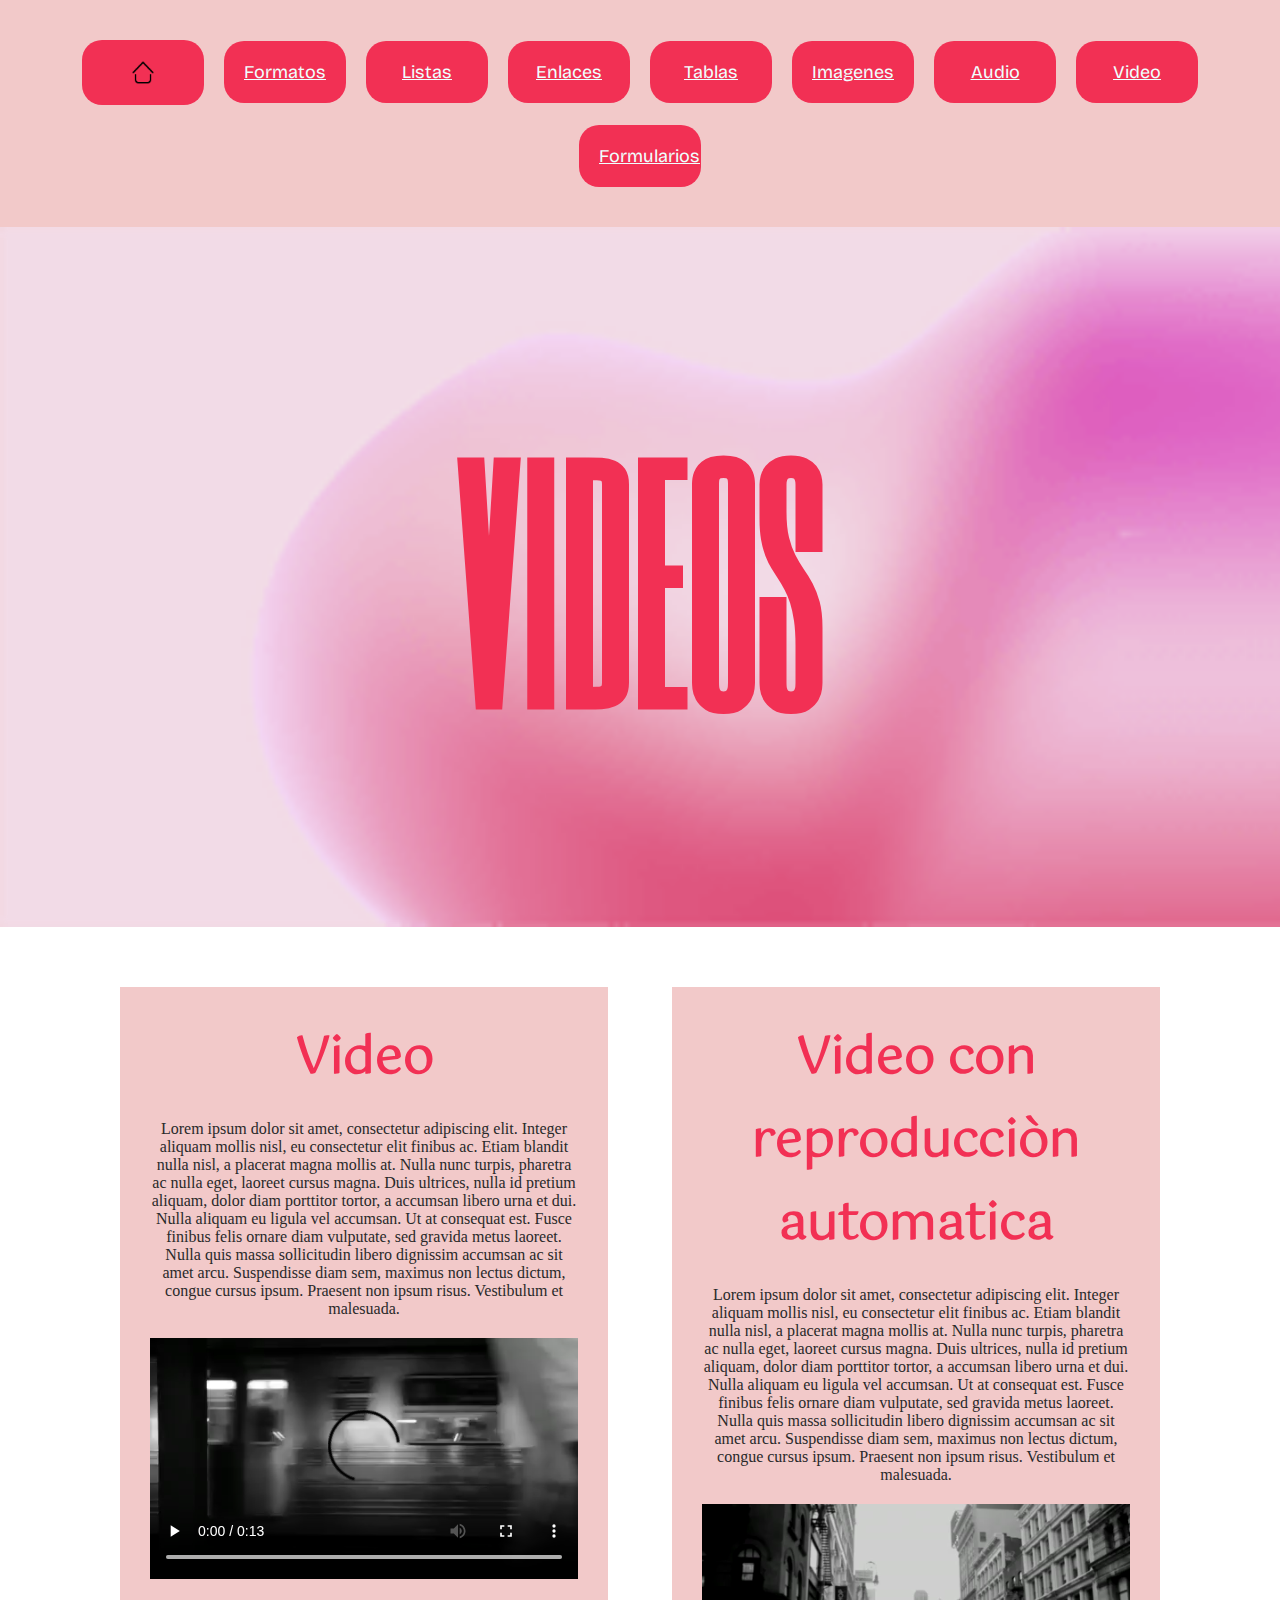
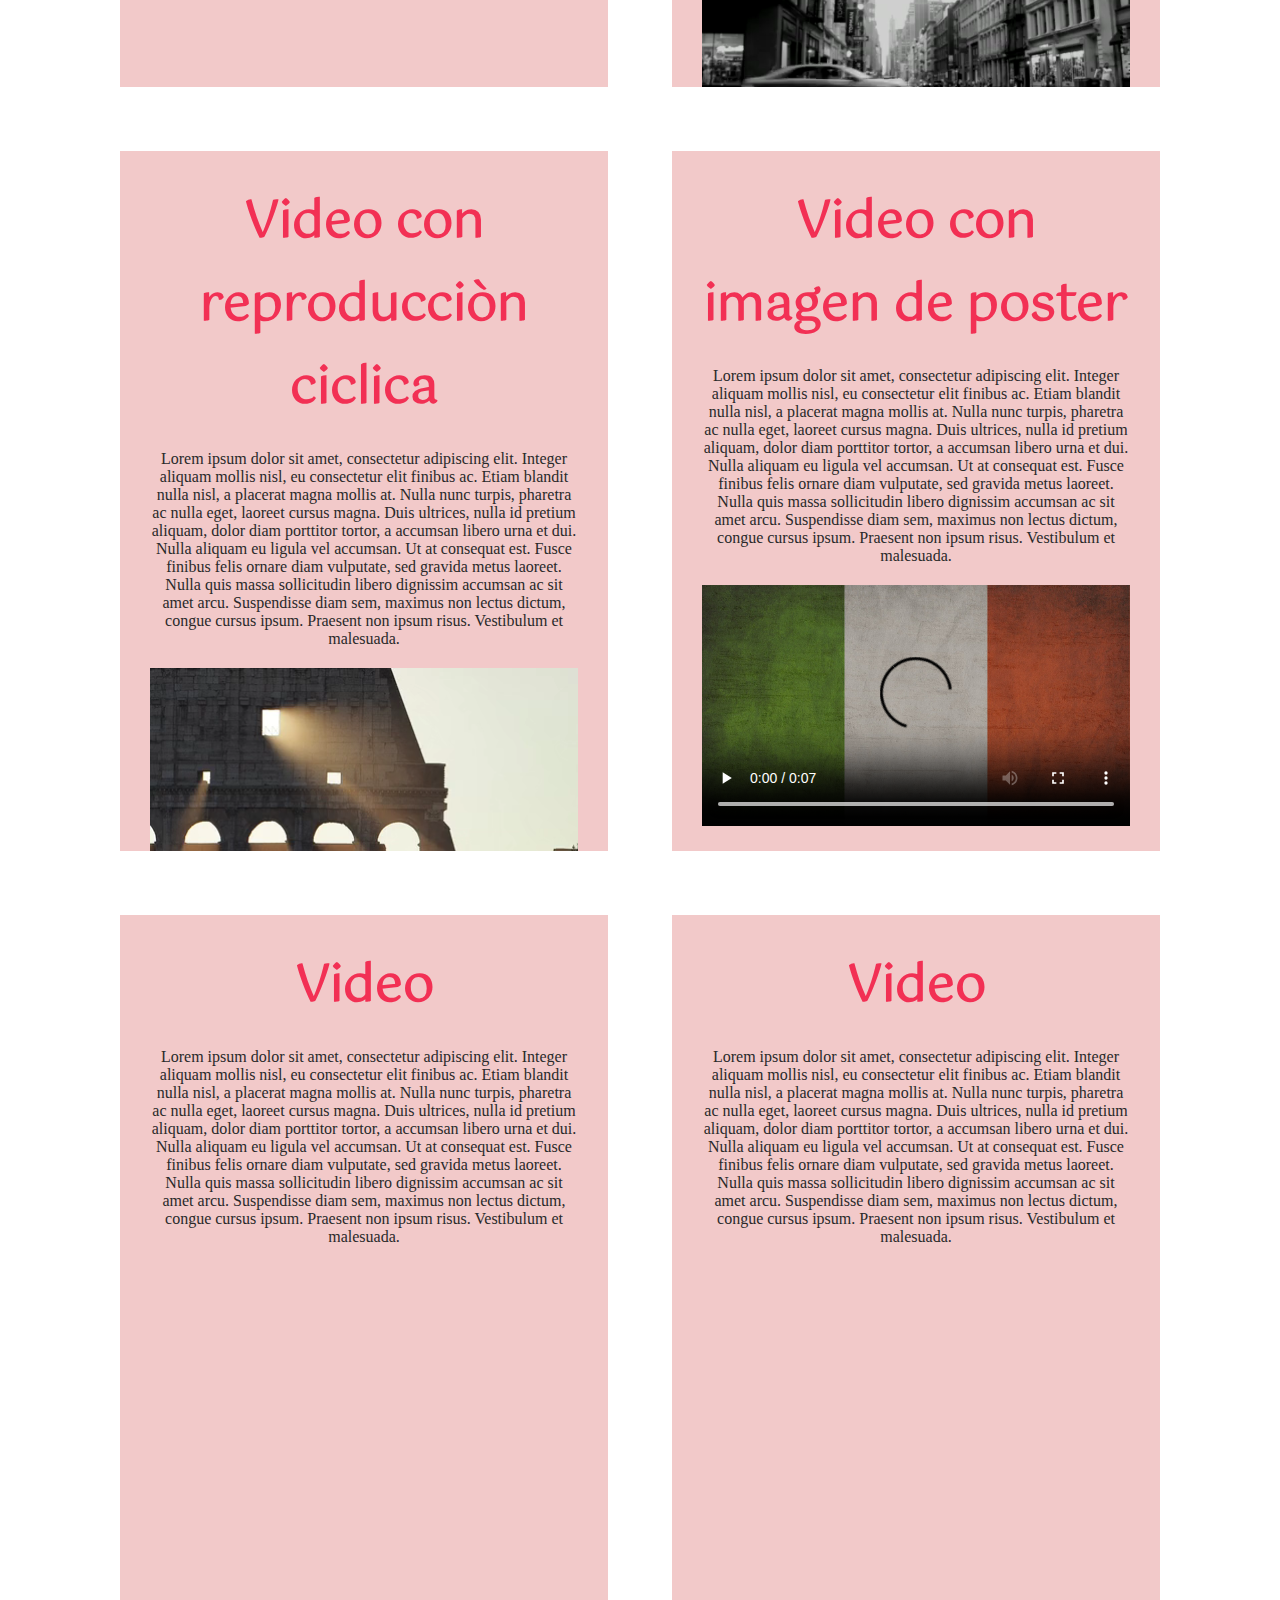
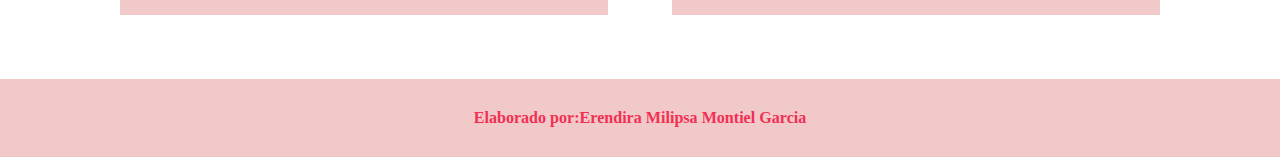
<file: html/video.html>
<html>
<head>
    <title>Videos en HTML</title>
    <link rel="preconnect" href="https://fonts.googleapis.com">
<link rel="preconnect" href="https://fonts.gstatic.com" crossorigin>
<link href="https://fonts.googleapis.com/css2?family=DM+Serif+Text:ital@0;1&family=Six+Caps&display=swap" rel="stylesheet">
     <link
    rel="stylesheet"
 href="https://cdnjs.cloudflare.com/ajax/libs/animate.css/4.1.1/animate.min.css"
  />
    <link rel="stylesheet" href="../css/style.CSS" type="text/css">
    
    <link rel="preconnect" href="https://fonts.googleapis.com">
<link rel="preconnect" href="https://fonts.gstatic.com" crossorigin>
<link href="https://fonts.googleapis.com/css2?family=DM+Serif+Text:ital@0;1&family=Gotu&family=Six+Caps&display=swap" rel="stylesheet">
    
    <link rel="preconnect" href="https://fonts.googleapis.com">
<link rel="preconnect" href="https://fonts.gstatic.com" crossorigin>
<link href="https://fonts.googleapis.com/css2?family=Bricolage+Grotesque:opsz,wght@12..96,200..800&display=swap" rel="stylesheet">
</head>
<body>
    <header>
        <ul>
            <li class="animate__animated animate__heartBeat animate__delay-1s"><a href="../index.html"><img id="img_casa" src="../imagenes/home.png" target="new"></a></li>
            <li class="animate__animated animate__heartBeat animate__delay-1s"><a href="../html/formatodetexto.html">Formatos</a></li>
            <li class="animate__animated animate__heartBeat animate__delay-2s"><a href="../html/listas.html">Listas</a></li>
            <li class="animate__animated animate__heartBeat animate__delay-2s"><a href="../html/enlaces.html">Enlaces</a></li>
            <li class="animate__animated animate__heartBeat animate__delay-3s"><a href="../html/tablas.html">Tablas</a></li>
            <li class="animate__animated animate__heartBeat animate__delay-3s"><a href="../html/imagenes.html">Imagenes</a></li>
            <li class="animate__animated animate__heartBeat animate__delay-4s"><a href="../html/audio.html">Audio</a></li>
            <li class="animate__animated animate__heartBeat animate__delay-4s"><a href="../html/video.html">Video</a></li>
            <li class="animate__animated animate__heartBeat animate__delay-5s"><a href="../html/formularios.html">Formularios</a></li>
        </ul>
    </header>
    <nav>
        <h1 class="animate__animated animate__flip animate__repeat-2">VIDEOS</h1>
    </nav>
    <main class="box_videos">
        <section>
            <h2>Video</h2>
            <p>Lorem ipsum dolor sit amet, consectetur adipiscing elit. Integer aliquam mollis nisl, eu consectetur elit finibus ac. Etiam blandit nulla nisl, a placerat magna mollis at. Nulla nunc turpis, pharetra ac nulla eget, laoreet cursus magna. Duis ultrices, nulla id pretium aliquam, dolor diam porttitor tortor, a accumsan libero urna et dui. Nulla aliquam eu ligula vel accumsan. Ut at consequat est. Fusce finibus felis ornare diam vulputate, sed gravida metus laoreet. Nulla quis massa sollicitudin libero dignissim accumsan ac sit amet arcu. Suspendisse diam sem, maximus non lectus dictum, congue cursus ipsum. Praesent non ipsum risus. Vestibulum et malesuada.</p>
            <video controls>
                <source src="../videos/video1.mp4" type="video/mp4">
                El navegador no es compatible con el formato de video.
            </video>
        </section>
        <section>
            <h2>Video con reproducciòn automatica</h2>
            <p>Lorem ipsum dolor sit amet, consectetur adipiscing elit. Integer aliquam mollis nisl, eu consectetur elit finibus ac. Etiam blandit nulla nisl, a placerat magna mollis at. Nulla nunc turpis, pharetra ac nulla eget, laoreet cursus magna. Duis ultrices, nulla id pretium aliquam, dolor diam porttitor tortor, a accumsan libero urna et dui. Nulla aliquam eu ligula vel accumsan. Ut at consequat est. Fusce finibus felis ornare diam vulputate, sed gravida metus laoreet. Nulla quis massa sollicitudin libero dignissim accumsan ac sit amet arcu. Suspendisse diam sem, maximus non lectus dictum, congue cursus ipsum. Praesent non ipsum risus. Vestibulum et malesuada.</p>
            <video autoplay muted>
                <source src="../videos/video2.mp4" type="video/mp4">
            </video>
        </section>
        <section>
            <h2>Video con reproducciòn ciclica</h2>
            <p>Lorem ipsum dolor sit amet, consectetur adipiscing elit. Integer aliquam mollis nisl, eu consectetur elit finibus ac. Etiam blandit nulla nisl, a placerat magna mollis at. Nulla nunc turpis, pharetra ac nulla eget, laoreet cursus magna. Duis ultrices, nulla id pretium aliquam, dolor diam porttitor tortor, a accumsan libero urna et dui. Nulla aliquam eu ligula vel accumsan. Ut at consequat est. Fusce finibus felis ornare diam vulputate, sed gravida metus laoreet. Nulla quis massa sollicitudin libero dignissim accumsan ac sit amet arcu. Suspendisse diam sem, maximus non lectus dictum, congue cursus ipsum. Praesent non ipsum risus. Vestibulum et malesuada.</p>
            <video autoplay loop muted>
                <source src="../videos/video3.mp4" type="video/mp4">
            </video>
        </section>
        <section>
            <h2>Video con imagen de poster</h2>
            <p>Lorem ipsum dolor sit amet, consectetur adipiscing elit. Integer aliquam mollis nisl, eu consectetur elit finibus ac. Etiam blandit nulla nisl, a placerat magna mollis at. Nulla nunc turpis, pharetra ac nulla eget, laoreet cursus magna. Duis ultrices, nulla id pretium aliquam, dolor diam porttitor tortor, a accumsan libero urna et dui. Nulla aliquam eu ligula vel accumsan. Ut at consequat est. Fusce finibus felis ornare diam vulputate, sed gravida metus laoreet. Nulla quis massa sollicitudin libero dignissim accumsan ac sit amet arcu. Suspendisse diam sem, maximus non lectus dictum, congue cursus ipsum. Praesent non ipsum risus. Vestibulum et malesuada.</p>
            <video controls poster="../imagenes/bandera.jpg">
                <source src="../videos/video4.mp4" type="video/mp4">
            </video>
        </section>
        <section>
            <h2>Video</h2>
            <p>Lorem ipsum dolor sit amet, consectetur adipiscing elit. Integer aliquam mollis nisl, eu consectetur elit finibus ac. Etiam blandit nulla nisl, a placerat magna mollis at. Nulla nunc turpis, pharetra ac nulla eget, laoreet cursus magna. Duis ultrices, nulla id pretium aliquam, dolor diam porttitor tortor, a accumsan libero urna et dui. Nulla aliquam eu ligula vel accumsan. Ut at consequat est. Fusce finibus felis ornare diam vulputate, sed gravida metus laoreet. Nulla quis massa sollicitudin libero dignissim accumsan ac sit amet arcu. Suspendisse diam sem, maximus non lectus dictum, congue cursus ipsum. Praesent non ipsum risus. Vestibulum et malesuada.</p>
            <iframe width="560" height="315" src="https://www.youtube.com/embed/xbX3NOiRX_w?si=-Rk8n9z6HPmP9-vX" title="YouTube video player" frameborder="0" allow="accelerometer; autoplay; clipboard-write; encrypted-media; gyroscope; picture-in-picture; web-share" referrerpolicy="strict-origin-when-cross-origin" allowfullscreen></iframe>
        </section>
        <section>
            <h2>Video</h2>
            <p>Lorem ipsum dolor sit amet, consectetur adipiscing elit. Integer aliquam mollis nisl, eu consectetur elit finibus ac. Etiam blandit nulla nisl, a placerat magna mollis at. Nulla nunc turpis, pharetra ac nulla eget, laoreet cursus magna. Duis ultrices, nulla id pretium aliquam, dolor diam porttitor tortor, a accumsan libero urna et dui. Nulla aliquam eu ligula vel accumsan. Ut at consequat est. Fusce finibus felis ornare diam vulputate, sed gravida metus laoreet. Nulla quis massa sollicitudin libero dignissim accumsan ac sit amet arcu. Suspendisse diam sem, maximus non lectus dictum, congue cursus ipsum. Praesent non ipsum risus. Vestibulum et malesuada.</p>
            <div style="padding:56.25% 0 0 0;position:relative;"><iframe src="https://player.vimeo.com/video/164349207?badge=0&amp;autopause=0&amp;player_id=0&amp;app_id=58479" frameborder="0" allow="autoplay; fullscreen; picture-in-picture; clipboard-write; encrypted-media" style="position:absolute;top:0;left:0;width:100%;height:100%;" title="Cartas - Letters : TRAILER"></iframe></div><script src="https://player.vimeo.com/api/player.js"></script>
        </section>
    </main>
    <footer>
        <h6>Elaborado por:Erendira Milipsa Montiel Garcia</h6>
    </footer>
</body>
</html>
</file>
<file: css/style.CSS>
*{
    padding: 0;
    margin: 0;
    box-sizing: border-box;
}
header, nav, main, footer{
    width: 100%;
    padding: 30px;
    color: #FFF5E4;
}
nav {
    background-color: #F2C9C9;
    color: #F23054;
    text-align: center;
    font-size: 900%;
    height: 700px;
    background-image: url("../imagenes/gradiente.png");
    background-repeat: repeat;
    background-size: cover;
    display: flex;
    align-items: center;
    justify-content: center;
    font-family: "Six Caps", sans-serif;
}
a:link{
    color: azure;
    /text-decoration:none;
}
a:visited{
    color: white;
}
header ul li a:hover{
    background-color: white;
    color: #F23054;
    height: auto;
    width: auto;
    }
header{
    display: flex;
    align-items: center;
    justify-content: center;
    height: auto;
    background-color: #F2C9C9;
    font-size: 18px;
    font-family: "Bricolage Grotesque", sans-serif;
}
#img_casa{
    margin-top: 0;
    margin-bottom: 0;
    height: auto;
    display: flex;
    align-items: center;
    justify-content: center;
}
main{
    height: auto;
    background-color: white;
    color: #FFF5E4;
    text-align: center;
}
footer{
    background-color: #F2C9C9;
    font-size: 24px;
    color: F23054;
    text-align: center;
}
footer img {
    width: 50px; /* Ajusta el tamaño de los iconos */
    margin: 10px; /* Espaciado entre iconos */
}
section{
    width: 90%;
    background-color: #F2C9C9;
    color: #CD5C08;
    margin-right: auto;
    margin-left: auto;
    margin-bottom: 30px;
    padding: 30px;
}
p{
    margin-top: 20px;
}
header ul{
    display: inline-flex;
    flex-wrap: wrap;
    align-items: center;
    justify-content: center;
    text-align: center;
}
header ul li{
    list-style-type: none;
    width: 10%;
    min-width: 120px;
    background-color: #F23054;
    margin-left: 10px;
    margin-right: 10px;
    margin-bottom: 10px;
    margin-top: 10px;
    display: inline-block;
    padding: 20px;
    text-align: center;
    border-radius: 20px;
}
textarea{
    width:
    heig
}
img{
    width: 30%;
    margin-top: 30px;
    margin-left: auto;
    margin-right: auto;
    display: block;
}
#imagen_banner{
    background-image: url("../imagenes/banner.png");
    background-repeat: no-repeat;
    background-size: cover;
}
#imagen_ico{
    width: 10%;
    height: auto;
    margin-right: 0;
}
#img_insta{
    display: inline-block;
    height: 45px;
    width: 45px;
}
#img_beh{
    display: inline-block;
    height: 45px;
    width: 45px;
}
.img_flotantes{
    width: 15%;
    
}
#img_left{
    width: 10%;
    float: left;
    margin-top: 0;
}
#img_right{
    width: 10%;
    float: right;
}
#img_mili{
    width: 15%;
    float: left;
    margin-top: 0;
}
#fondo_imagen{
    background-image: url("../imagenes/fondo.jpg");
    background-repeat: no-repeat;
    background-size: cover;
}
.img_filtro{
    width: 25%;
    min-width: 250px;
    display: inline-block;
    margin-left: 20px;
    margin-right: 20px;
}
#img_gray{
    filter: grayscale(100%);
}
#img_brillo{
    filter: brightness(200%);
}
#img_contraste{
    filter: contrast(170%);
}
#img_invertir{
    filter: invert(100%);
}
#img_opacidad{
    filter: opacity(70%);
}
#img_saturación{
    filter: saturate(350%);
}
#img_sepia{
   filter: sepia(120%);
}
#img_hue{
   filter: hue-rotate(590deg);
}
#img_blur{
    filter: blur(4px);
}
#img_sombras{
   filter: drop-shadow(10px 10px 10px black);
}
.parrafo_1{
    width: 50%;
    color: darkslategray;
}
p{
    margin-bottom: 20px;
    color: #292929;
    
}
h2{
    font-family: "Gotu", sans-serif;
    font-weight: 900;
    font-size: 50px;
    color: #F23054;
}
audio, iframe{
    display: block;
    margin-left: auto;
    margin-right: auto;
}
video{
    margin-left: auto;
    margin-right: auto;
    display: block;
    width: 100%;
    height: auto;
}
.box_videos{
    text-align: center;
}
.box_videos section{
    width: 40%;
    min-width: 360px;
    height: 700px;
    overflow-y: auto;
    display: inline-block;
    margin-left: 30px;
    margin-right: 30px;
    margin-bottom: 30px;
    margin-top: 30px;
}
form{
    width: 60%;
    background-color: #F23054;
    padding: 50px;
    height: auto;
    margin-left: auto;
    margin-right: auto;
    margin-top: 20px;
    border-radius: 20px;
}
input[type=text], select{
    width: 100%;
    margin-top: 10px;
    padding: 10px;
    margin-bottom: 10px;
    color: #F23054;
    border-radius: 10px;
    background-color: white;
    border-style: solid;
    border-width: 3px;
    border-color: #F2C9C9;
}
input[type=text]:focus,select:focus{
    background-color: #F2C9C9;
    color: #F23054;
}
label{
    font-weight: bold;
    margin-bottom: 10px;
    color: white;
    text-align: justify;
}
.miniom section{
    text-align: right;
}

input[type=sumit]{
    margin-top: 20px;
    width: 50%;
    background-color: white;
    color: white;
    font-weight: bold;
    padding: 10px;
    margin-left: auto;
    margin-right: auto;
    border-radius: 10px;
    border-color: white;
    display: block;
}
legend{
    color: white;
    font-size: 20px;
}
input[type="range"],
input[type="number"],
output {
    color: black;
</file>
